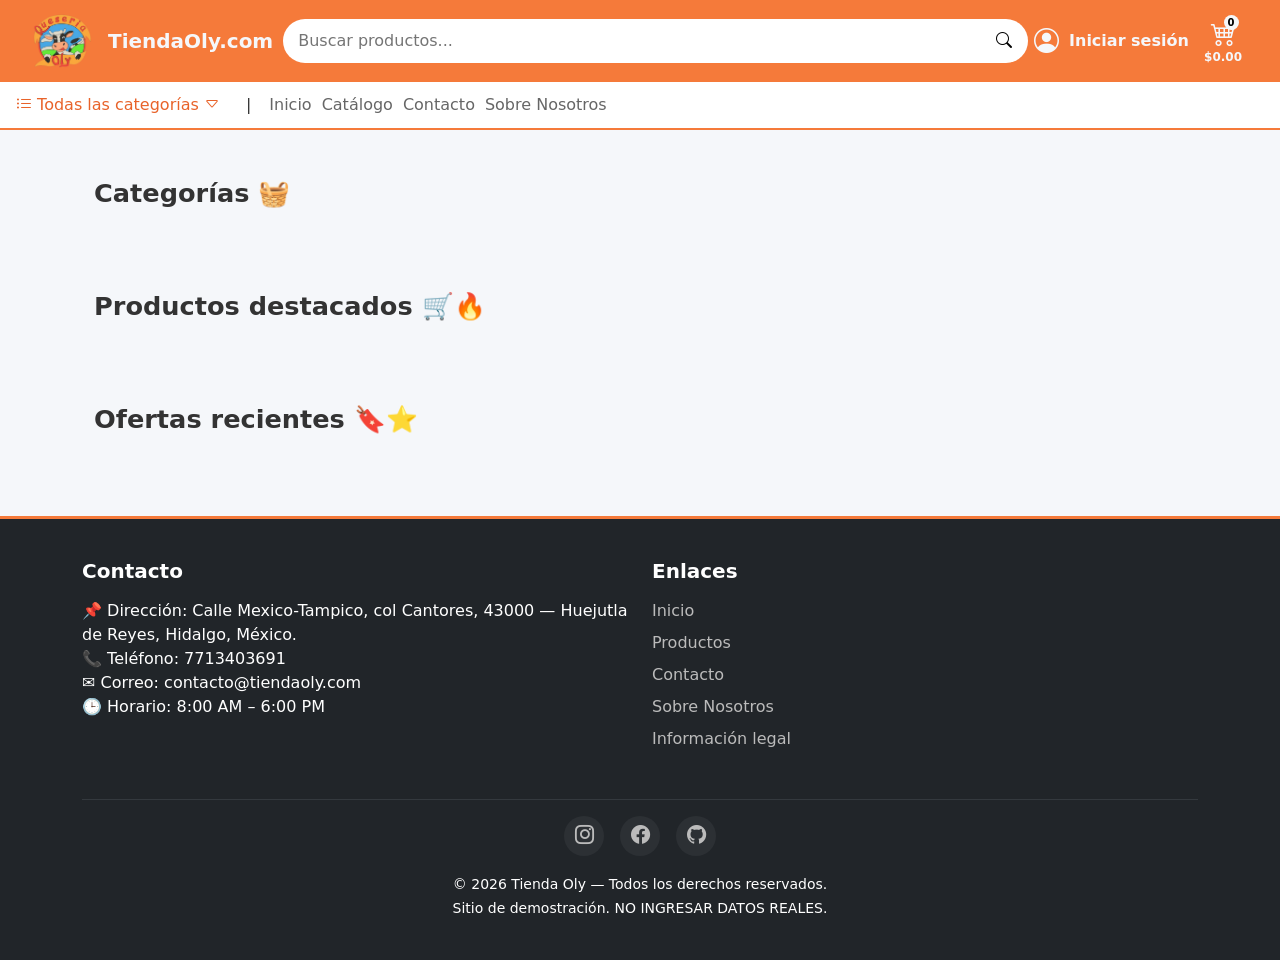
<file: index.html>
<!DOCTYPE html>
<html lang="es">
<head>
<meta charset="utf-8">
<meta name="viewport" content="width=device-width, initial-scale=1">

<title>Tienda Oly</title>

<link href="https://cdn.jsdelivr.net/npm/bootstrap@5.3.3/dist/css/bootstrap.min.css" rel="stylesheet">
<link rel="stylesheet" href="https://cdn.jsdelivr.net/npm/bootstrap-icons@1.11.3/font/bootstrap-icons.min.css">

<link rel="stylesheet" href="./css/styles.css">
<link rel="stylesheet" href="./css/header.css">
<link rel="stylesheet" href="./css/footer-styles.css">
<script src="./js/session-customer.js"></script>

  <link rel="apple-touch-icon" sizes="180x180" href="./assets/favicon/apple-touch-icon.png">
  <link rel="icon" type="image/png" sizes="32x32" href="./assets/favicon/favicon-32x32.png">
  <link rel="icon" type="image/png" sizes="16x16" href="./assets/favicon/favicon-16x16.png">
  <link rel="manifest" href="./assets/favicon/site.webmanifest">

</head>

<body>

<!-- NAVBAR -->
<header class="nav-olly">

<div class="container-fluid">

<div class="d-flex align-items-center justify-content-between">

<!-- LOGO -->
<div class="d-flex align-items-center gap-3">
<img src="./assets/img/logo.png" class="logo" onclick="window.location.href='#'">
<span class="nombre-tienda">TiendaOly.com</span>
</div>

<!-- BUSCADOR -->
<form class="buscador-wrapper d-md-flex">
<input type="text" class="buscador-input" placeholder="Buscar productos..." id="buscador">

<button class="btn-buscar">
<i class="bi bi-search"></i>
</button>
</form>

<!-- CUENTA -->
<div id="login" class="user-box">
  <button class="btn-user" id="user-btn">
    <i class="bi bi-person-circle icon"></i>
    <span class="detail" id="user-detail">Iniciar sesión</span>
    <span class="detail2" id="user-detail2">Login</span>
  </button>

  <div class="user-menu" id="user-menu"></div>
</div>

<!-- CARRITO -->
<div id="carrito">
  <button class="btn-cart" onclick="window.location.href='./pages/cart.html'">

    <div class="cart-icon-wrapper">
      <i class="bi bi-cart4 icon"></i>
      <span class="cart-count">0</span>
    </div>

    <span class="cart-total">$0.00</span>

  </button>
</div>

</div>
</div>
</header>

<!-- SUBNAV -->
<div class="subnav" style="max-width:100% !important; display:flex; flex-wrap:wrap; align-items:center; gap:10px;">

  <div class="dropdown">
    <button class="btn-categorias" id="btnCat">
      <i class="bi bi-list-ul"></i> Todas las categorías 
      <span id="caret"><i class="bi bi-caret-down"></i></span>
    </button>

    <div class="dropdown-menu" id="menuCat">
      <ul id="categories-list">
      </ul>
    </div>
  </div>



  <span style="margin:0 8px;">|</span>

  <a href="index.html">Inicio</a>
  <a href="./pages/products.html">Catálogo</a>	
  <a href="./pages/contact.html">Contacto</a>
  <a href="./pages/about.html">Sobre Nosotros</a>

</div>

<!-- CONTENIDO -->
<main class="container mt-4">

<section class="hero" id="hero">

</section>



<section id="categorias" class="container my-5">

  <h2 class="titulo-seccion mb-4">
    Categorías 🧺
  </h2>

  <div class="categorias-scroll" id="categorias-scroll">
  </div>

</section>

<section id="productos" class="container my-5">

  <h2 class="titulo-seccion mb-4">
    Productos destacados 🛒🔥
  </h2>

  <div class="productos-scroll" id="productos-scroll">
  </div>

</section>

<section id="ofertas" class="container my-5">

  <h2 class="titulo-seccion mb-4">
    Ofertas recientes 🔖⭐
  </h2>

  <div class="productos-scroll" id="ofertas-scroll">
  </div>

</section>

</main>

<footer class="footer-olly text-white mt-5">
  <div class="container">

    <div class="row text-start">

      <div class="col-md-6 mb-4">
        <h5 class="fw-bold mb-3">
          Contacto
        </h5>
        <p class="m-0">
            📌 Dirección: Calle Mexico-Tampico, col Cantores, 43000 — Huejutla de Reyes, Hidalgo, México.<br>
            📞 Teléfono: 7713403691<br>
            ✉ Correo: contacto@tiendaoly.com<br>
            🕒 Horario: 8:00 AM – 6:00 PM
        </p>
      </div>

      <div class="col-md-6 mb-4">
        <h5 class="fw-bold mb-3">
          Enlaces
        </h5>

        <ul id="footer-links">
          <li><a href="#">Inicio</a></li>
          <li><a href="./pages/products.html">Productos</a></li>
          <li><a href="./pages/contact.html">Contacto</a></li>
          <li><a href="./pages/about.html">Sobre Nosotros</a></li>
          <li><a href="./pages/legal.html">Información legal</a></li>
        </ul>
      </div>

    </div>

    <hr class="border-secondary">

    <div class="text-center mt-3">

      <div class="d-flex justify-content-center gap-3 mb-3">

        <a href="https://www.instagram.com/" class="icono-redes">
        <i class="bi bi-instagram"></i>
        </a>

        <a href="https://www.facebook.com/" class="icono-redes">
          <i class="bi bi-facebook"></i>
        </a>

        <a href="https://github.com/Rendel05" class="icono-redes">
          <i class="bi bi-github"></i>
        </a>

      </div>

      <small id="footer-copy">
        © 2026 Tienda Oly — Todos los derechos reservados.<br>
        Sitio de demostración. NO INGRESAR DATOS REALES.
      </small>
    </div>

  </div>
</footer>


<script>
  document.addEventListener("DOMContentLoaded", () => {
  renderUserBox();
  
});
</script>
<script src="helpers/ui.js"></script>
<script>
const formBuscador = document.querySelector(".buscador-wrapper")

if(formBuscador){

  formBuscador.addEventListener("submit", e => {

    e.preventDefault()

    const input = document.getElementById("buscador")
    const search = input.value.trim()

    if(search){
      window.location.href = `./pages/products.html?search=${encodeURIComponent(search)}`
    }

  })
}
</script>
<script src="https://cdn.jsdelivr.net/npm/bootstrap@5.3.3/dist/js/bootstrap.bundle.min.js"></script>
<script src="helpers/ui.js"></script>
<script src="js/cart.js"></script>
<script src="js/main.js"></script>

</body>
</html>
</file>
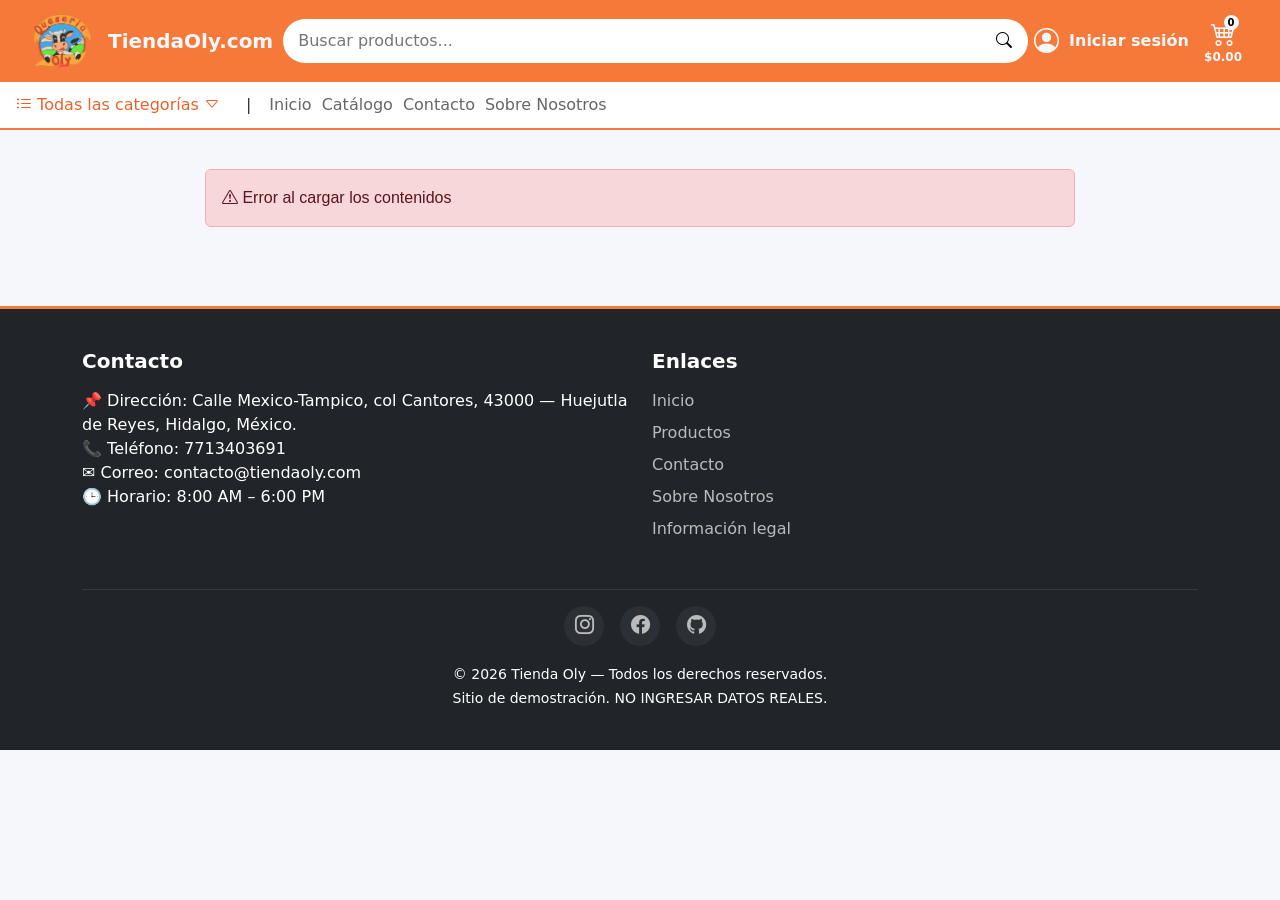
<file: pages/about.html>
<!DOCTYPE html>
<html lang="es">
<head>
<meta charset="utf-8">
<meta name="viewport" content="width=device-width, initial-scale=1">

<title>Tienda Oly</title>

<link href="https://cdn.jsdelivr.net/npm/bootstrap@5.3.3/dist/css/bootstrap.min.css" rel="stylesheet">
<link rel="stylesheet" href="https://cdn.jsdelivr.net/npm/bootstrap-icons@1.11.3/font/bootstrap-icons.min.css">

<link rel="stylesheet" href="../css/styles.css">
<link rel="stylesheet" href="../css/header.css">
<link rel="stylesheet" href="../css/footer-styles.css">
<link rel="stylesheet" href="../css/dynamic-pages.css">
<script src="../js/session-customer.js"></script>
 
<link rel="apple-touch-icon" sizes="180x180" href="../assets/favicon/apple-touch-icon.png">
<link rel="icon" type="image/png" sizes="32x32" href="../assets/favicon/favicon-32x32.png">
<link rel="icon" type="image/png" sizes="16x16" href="../assets/favicon/favicon-16x16.png">
<link rel="manifest" href="../assets/favicon/site.webmanifest">

</head>

<body>

<!-- NAVBAR -->
<header class="nav-olly">

<div class="container-fluid">

<div class="d-flex align-items-center justify-content-between">

<!-- LOGO -->
<div class="d-flex align-items-center gap-3">
<img src="../assets/img/logo.png" class="logo" onclick="window.location.href='../index.html'">
<span class="nombre-tienda">TiendaOly.com</span>
</div>

<!-- BUSCADOR -->
<form class="buscador-wrapper d-md-flex">
<input type="text" class="buscador-input" placeholder="Buscar productos..." id="buscador">

<button class="btn-buscar">
<i class="bi bi-search"></i>
</button>
</form>

<!-- CUENTA -->
<div id="login" class="user-box">
  <button class="btn-user" id="user-btn">
    <i class="bi bi-person-circle icon"></i>
    <span class="detail" id="user-detail">Iniciar sesión</span>
    <span class="detail2" id="user-detail2">Login</span>
  </button>

  <div class="user-menu" id="user-menu"></div>
</div>

<!-- CARRITO -->
<div id="carrito">
  <button class="btn-cart">

    <div class="cart-icon-wrapper">
      <i class="bi bi-cart4 icon"></i>
      <span class="cart-count">0</span>
    </div>

    <span class="cart-total">$0.00</span>

  </button>
</div>

</div>
</div>
</header>

<!-- SUBNAV -->
<div class="subnav" style="max-width:100% !important; display:flex; flex-wrap:wrap; align-items:center; gap:10px;">

  <div class="dropdown">
    <button class="btn-categorias" id="btnCat">
      <i class="bi bi-list-ul"></i> Todas las categorías 
      <span id="caret"><i class="bi bi-caret-down"></i></span>
    </button>

    <div class="dropdown-menu" id="menuCat">
      <ul id="categories-list">
      </ul>
    </div>
  </div>



  <span style="margin:0 8px;">|</span>

  <a href="../index.html">Inicio</a>
  <a href="./products.html">Catálogo</a>	
  <a href="./contact.html">Contacto</a>
  <a href="#">Sobre Nosotros</a>

</div>


<main class="container-dynamic-content" id="about-page">


</main>





<footer class="footer-olly text-white mt-5">
  <div class="container">

    <div class="row text-start">

      <div class="col-md-6 mb-4">
        <h5 class="fw-bold mb-3">
          Contacto
        </h5>
        <p class="m-0">
            📌 Dirección: Calle Mexico-Tampico, col Cantores, 43000 — Huejutla de Reyes, Hidalgo, México.<br>
            📞 Teléfono: 7713403691<br>
            ✉ Correo: contacto@tiendaoly.com<br>
            🕒 Horario: 8:00 AM – 6:00 PM
        </p>
      </div>

      <div class="col-md-6 mb-4">
        <h5 class="fw-bold mb-3">
          Enlaces
        </h5>

        <ul id="footer-links">
          <li><a href="../index.html">Inicio</a></li>
          <li><a href="./products.html">Productos</a></li>
          <li><a href="./contact.html">Contacto</a></li>
          <li><a href="#">Sobre Nosotros</a></li>
          <li><a href="./legal.html">Información legal</a></li>
        </ul>
      </div>

    </div>

    <hr class="border-secondary">

    <div class="text-center mt-3">

      <div class="d-flex justify-content-center gap-3 mb-3">

        <a href="https://www.instagram.com/" class="icono-redes">
        <i class="bi bi-instagram"></i>
        </a>

        <a href="https://www.facebook.com/" class="icono-redes">
          <i class="bi bi-facebook"></i>
        </a>

        <a href="https://github.com/Rendel05" class="icono-redes">
          <i class="bi bi-github"></i>
        </a>

      </div>

      <small id="footer-copy">
        © 2026 Tienda Oly — Todos los derechos reservados.<br>
        Sitio de demostración. NO INGRESAR DATOS REALES.
      </small>
    </div>

  </div>
</footer>

<script>
  document.addEventListener("DOMContentLoaded", () => {
  renderUserBox();
});
</script>
<script src ="../js/about.js"></script>
<script src="../js/cart.js"></script>
<script src="https://cdn.jsdelivr.net/npm/bootstrap@5.3.3/dist/js/bootstrap.bundle.min.js"></script>
<script src ="../js/subnavbar-categories.js"></script>
<script src ="../js/navbar-search.js"></script>
</body>
</html>
</file>
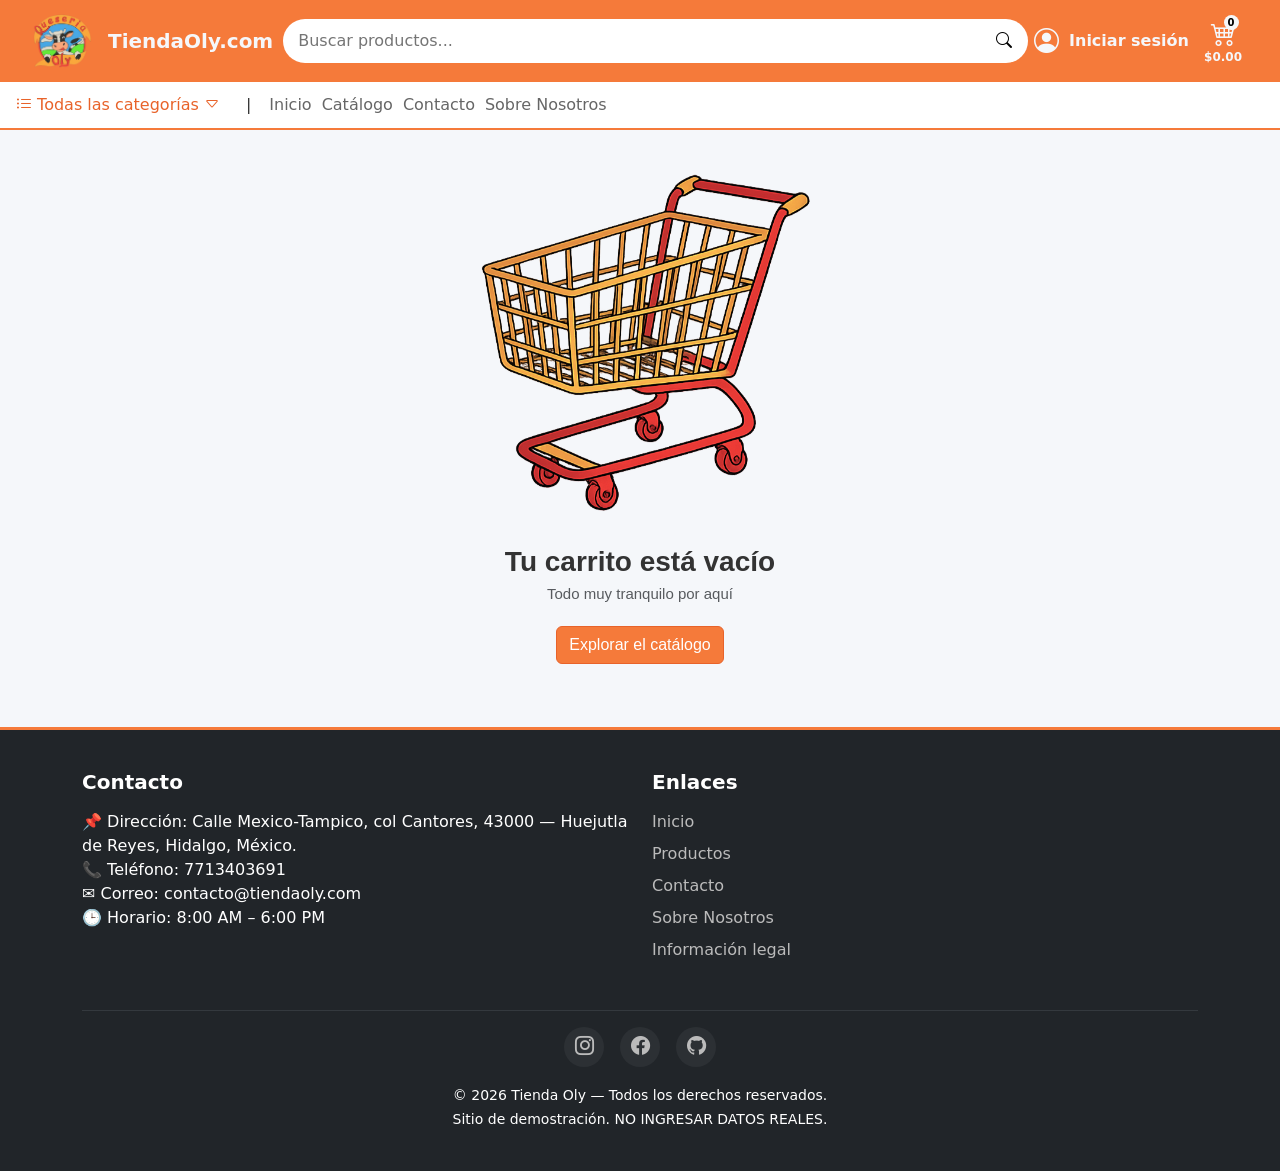
<file: pages/cart.html>
<!DOCTYPE html>
<html lang="es">
<head>
<meta charset="utf-8">
<meta name="viewport" content="width=device-width, initial-scale=1">

<title>Tienda Oly</title>

<link href="https://cdn.jsdelivr.net/npm/bootstrap@5.3.3/dist/css/bootstrap.min.css" rel="stylesheet">
<link rel="stylesheet" href="https://cdn.jsdelivr.net/npm/bootstrap-icons@1.11.3/font/bootstrap-icons.min.css">

<link rel="stylesheet" href="../css/styles.css">
<link rel="stylesheet" href="../css/header.css">
<link rel="stylesheet" href="../css/cart.css">
<link rel="stylesheet" href="../css/footer-styles.css">
<link rel="stylesheet" href="../css/dynamic-pages.css">
<script src="../js/session-customer.js"></script>
 
<link rel="apple-touch-icon" sizes="180x180" href="../assets/favicon/apple-touch-icon.png">
<link rel="icon" type="image/png" sizes="32x32" href="../assets/favicon/favicon-32x32.png">
<link rel="icon" type="image/png" sizes="16x16" href="../assets/favicon/favicon-16x16.png">
<link rel="manifest" href="../assets/favicon/site.webmanifest">

</head>
<style>
  .disabled-btn {
  opacity: 0.5;
  cursor: not-allowed;
}
  button.btn-plus.disabled-btn:hover{
  background-color: transparent !important;
  color:#6b6b6b !important;
}
</style>
<body>

<!-- NAVBAR -->
<header class="nav-olly">

<div class="container-fluid">

<div class="d-flex align-items-center justify-content-between">

<!-- LOGO -->
<div class="d-flex align-items-center gap-3">
<img src="../assets/img/logo.png" class="logo" onclick="window.location.href='../index.html'">
<span class="nombre-tienda">TiendaOly.com</span>
</div>

<!-- BUSCADOR -->
<form class="buscador-wrapper d-md-flex">
<input type="text" class="buscador-input" placeholder="Buscar productos..." id="buscador">

<button class="btn-buscar">
<i class="bi bi-search"></i>
</button>
</form>

<!-- CUENTA -->
<div id="login" class="user-box">
  <button class="btn-user" id="user-btn">
    <i class="bi bi-person-circle icon"></i>
    <span class="detail" id="user-detail">Iniciar sesión</span>
    <span class="detail2" id="user-detail2">Login</span>
  </button>

  <div class="user-menu" id="user-menu"></div>
</div>

<!-- CARRITO -->
<div id="carrito">
  <button class="btn-cart" onclick="window.location.href='#'">

    <div class="cart-icon-wrapper">
      <i class="bi bi-cart4 icon"></i>
      <span class="cart-count">0</span>
    </div>

    <span class="cart-total">$0.00</span>

  </button>
</div>

</div>
</div>
</header>

<!-- SUBNAV -->
<div class="subnav" style="max-width:100% !important; display:flex; flex-wrap:wrap; align-items:center; gap:10px;">

  <div class="dropdown">
    <button class="btn-categorias" id="btnCat">
      <i class="bi bi-list-ul"></i> Todas las categorías 
      <span id="caret"><i class="bi bi-caret-down"></i></span>
    </button>

    <div class="dropdown-menu" id="menuCat">
      <ul id="categories-list">
      </ul>
    </div>
  </div>



  <span style="margin:0 8px;">|</span>

  <a href="../index.html">Inicio</a>
  <a href="./products.html">Catálogo</a>	
  <a href="./contact.html">Contacto</a>
  <a href="./about.html">Sobre Nosotros</a>

</div>


<main class="container-dynamic-content" id="cart-page">


</main>


<footer class="footer-olly text-white mt-5">
  <div class="container">

    <div class="row text-start">

      <div class="col-md-6 mb-4">
        <h5 class="fw-bold mb-3">
          Contacto
        </h5>
        <p class="m-0">
            📌 Dirección: Calle Mexico-Tampico, col Cantores, 43000 — Huejutla de Reyes, Hidalgo, México.<br>
            📞 Teléfono: 7713403691<br>
            ✉ Correo: contacto@tiendaoly.com<br>
            🕒 Horario: 8:00 AM – 6:00 PM
        </p>
      </div>

      <div class="col-md-6 mb-4">
        <h5 class="fw-bold mb-3">
          Enlaces
        </h5>

        <ul id="footer-links">
          <li><a href="../index.html">Inicio</a></li>
          <li><a href="./products.html">Productos</a></li>
          <li><a href="./contact.html">Contacto</a></li>
          <li><a href="./about.html">Sobre Nosotros</a></li>
          <li><a href="./legal.html">Información legal</a></li>
        </ul>
      </div>

    </div>

    <hr class="border-secondary">

    <div class="text-center mt-3">

      <div class="d-flex justify-content-center gap-3 mb-3">

        <a href="https://www.instagram.com/" class="icono-redes">
        <i class="bi bi-instagram"></i>
        </a>

        <a href="https://www.facebook.com/" class="icono-redes">
          <i class="bi bi-facebook"></i>
        </a>

        <a href="https://github.com/Rendel05" class="icono-redes">
          <i class="bi bi-github"></i>
        </a>

      </div>

      <small id="footer-copy">
        © 2026 Tienda Oly — Todos los derechos reservados.<br>
        Sitio de demostración. NO INGRESAR DATOS REALES.
      </small>
    </div>

  </div>
</footer>






<script>
  document.addEventListener("DOMContentLoaded", () => {
  renderUserBox();
});
</script>
<script src="../js/cart.js"></script>
<script src="../js/cart-page.js"></script>
<script src="https://cdn.jsdelivr.net/npm/bootstrap@5.3.3/dist/js/bootstrap.bundle.min.js"></script>
<script src ="../js/subnavbar-categories.js"></script>
<script src ="../js/navbar-search.js"></script>

</body>
</html>
</file>
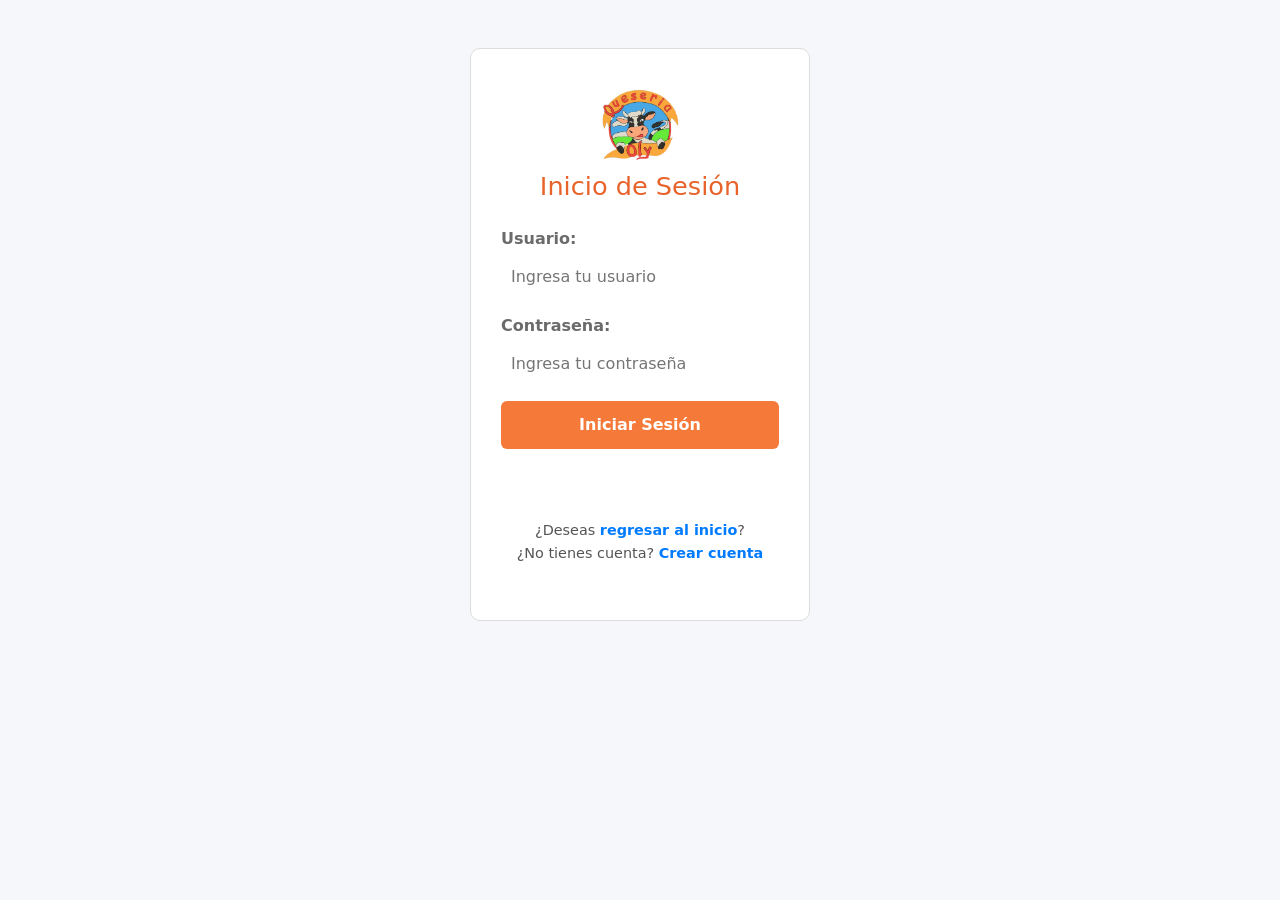
<file: pages/cashier.html>
<!DOCTYPE html>
<html lang="es">
<head>
<meta charset="UTF-8">
<meta name="viewport" content="width=device-width, initial-scale=1">

<title>Panel Cajero</title>

<link href="https://cdn.jsdelivr.net/npm/bootstrap@5.3.3/dist/css/bootstrap.min.css" rel="stylesheet">
<link rel="stylesheet" href="https://cdn.jsdelivr.net/npm/bootstrap-icons@1.11.3/font/bootstrap-icons.min.css">
<link rel="stylesheet" href="../css/admin.css"> <!-- reutilizamos -->

<script type="module">
  import { requireAuth, logout, getNickname, getUserId } from "../js/auth.js";

  requireAuth("Cajero");

  const name = getNickname();
  if (name) {
    document.getElementById("user").textContent = name;
  }

  document.getElementById("logout").addEventListener("click", logout);

  window.USER_ID = getUserId();
</script>

</head>

<body>

<header class="navbar navbar-dark bg-dark px-3 flex-wrap">

  <div class="d-flex align-items-center flex-grow-1">
    <button class="btn btn-outline-light d-md-none me-2" onclick="toggleSidebar()">
      <i class="bi bi-list"></i>
    </button>

    <span class="navbar-brand d-flex align-items-center">
      <img src="../assets/img/logo.png" style="width: 4rem; margin-right: 1rem;">
      Panel de Cajero
    </span>
  </div>

  <button id="logout" class="btn btn-danger btn-sm">
    <i class="bi bi-x-octagon"></i> Cerrar sesión
  </button>

</header>

<div class="container-fluid">
  <div class="row">

    <!-- SIDEBAR -->
    <aside class="col-md-2 sidebar" id="sidebar">
      <nav class="nav flex-column">
        <p style="color:white;">Sesión iniciadad como <strong id="user"></strong></p>

        <a class="nav-link" data-route="ventas">
          <i class="bi bi-cart"></i> Ventas
        </a>

        <a class="nav-link" data-route="retiros">
          <i class="bi bi-cash-stack"></i> Retiros
        </a>

      </nav>
    </aside>

    <!-- CONTENIDO -->
    <main class="col-md-10 p-4" id="cashier-content"></main>

  </div>
</div>

<div id="overlay" onclick="toggleSidebar()"></div>


<footer class="mt-auto bg-dark text-secondary text-center p-3 lh-base small">
    <p class="mb-1">
      Panel de Cajeros · v2.0 · Servidor:
      <span id="fechaHora"></span>
    </p>

    <p class="mb-1">
      Desarrollado por
      <a href="https://github.com/Rendel05"
         class="fw-bold text-primary text-decoration-none"
         target="_blank" rel="noopener">
        Pedro M
      </a>
      · 2026
    </p>

    <p class="mb-0">
      © 2026 Rendel 05 — Todos los derechos reservados.
    </p>
  </footer>

<script>
  setInterval(()=>{
  document.getElementById('fechaHora').textContent =
    new Date().toLocaleString('es-MX');
},1000);

</script>

<script src="https://cdn.jsdelivr.net/npm/bootstrap@5.3.2/dist/js/bootstrap.bundle.min.js"></script>
<script src="../js/toast.js"></script>
<script src="../js/cashier.js"></script>

<script>
function toggleSidebar(forceClose = false) {
  const sidebar = document.getElementById("sidebar");
  const overlay = document.getElementById("overlay");

  if (forceClose) {
    sidebar.classList.remove("active");
    overlay.classList.remove("active");
    return;
  }

  sidebar.classList.toggle("active");
  overlay.classList.toggle("active");
}

document.querySelectorAll("#sidebar .nav-link").forEach(link => {
  link.addEventListener("click", () => {
    if (window.innerWidth < 768) {
      toggleSidebar(true);
    }
  });
});
</script>

<script>
document.addEventListener('DOMContentLoaded', () => {

  const navLinks = document.querySelectorAll('.nav-link[data-route]');

  navLinks.forEach(link => {
    link.addEventListener('click', (e) => {

      navLinks.forEach(l => l.classList.remove('active', 'text-white'));
      e.currentTarget.classList.add('active', 'text-white');

      const route = e.currentTarget.getAttribute('data-route');

      if (route === 'ventas') {
        cargarVistaVentas();
      } else if (route === 'retiros') {
        cargarVistaRetiros();
      }
    });
  });

  document.querySelector('[data-route="ventas"]').click();
});
</script>

</body>
</html>
</file>
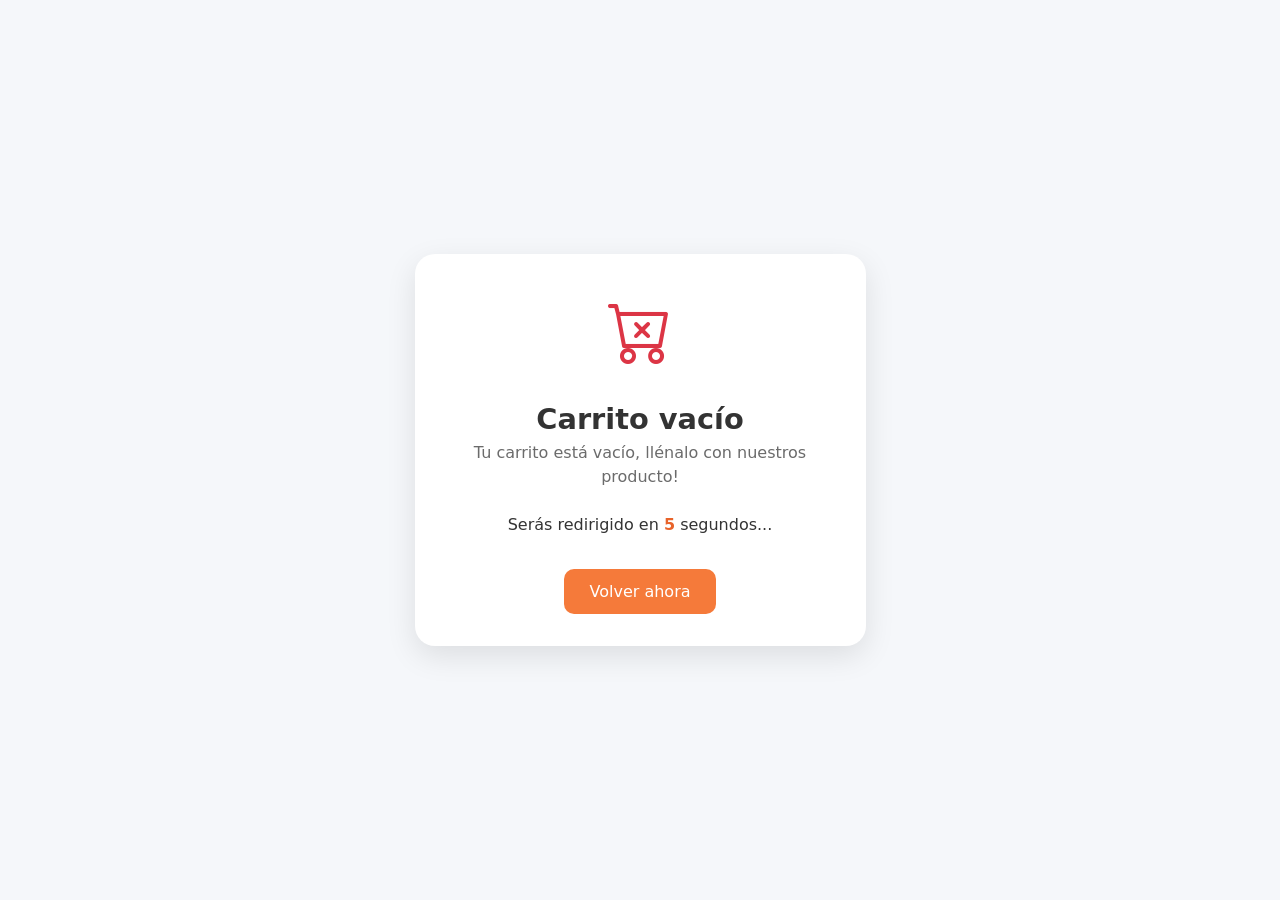
<file: pages/checkout.html>
<!DOCTYPE html>
<html lang="es">
<head>
  <meta charset="UTF-8">
  <meta name="viewport" content="width=device-width, initial-scale=1.0">
  <title>Checkout</title>
  <link href="https://cdn.jsdelivr.net/npm/bootstrap@5.3.3/dist/css/bootstrap.min.css" rel="stylesheet">
  <link rel="stylesheet" href="https://cdn.jsdelivr.net/npm/bootstrap-icons@1.11.3/font/bootstrap-icons.min.css">
  <style>
    :root{
      --orange:#f57a3a;
      --orange-low:#ff983c;
      --orange-dark:#e8632a;
      --muted:#6b6b6b;
      --bg:#f5f7fa;
      --text:#333;

      font-family:'Segoe UI',sans-serif;
    }

    body{
      background-color: var(--bg);
      color: var(--text);
      display: flex;
      align-items: center;
      justify-content: center;
      min-height: 100vh;
    }

    .card-success{
      border-radius: 20px;
      padding: 2rem;
      box-shadow: 0 10px 30px rgba(0,0,0,0.1);
      background: #fff;
      text-align: center;
    }

    .icon{
      font-size: 4rem;
      color: #dc3545;
    }

    .title{
      font-size: 1.8rem;
      font-weight: 600;
      margin-top: 1rem;
    }

    .subtitle{
      color: var(--muted);
      margin-bottom: 1.5rem;
    }

    .countdown{
      font-weight: bold;
      color: var(--orange-dark);
    }

    .btn-custom{
      background-color: var(--orange);
      color: white;
      border-radius: 10px;
      padding: 0.6rem 1.5rem;
      transition: 0.3s;
    }

    .btn-custom:hover{
      background-color: var(--orange-dark);
      color: white;
    }
  </style>
</head>
<body>
    <div class="container" id="content" style="display:none;">
        <!--Contenido-->
        <div class="row justify-content-center">
            <div class="col-md-6 col-lg-5">
                <div class="card-success">
                    <div id="dynamic-content">
                    <!--Contenido dinámico-->

                    <!------------------------->
                    </div>
                    <p>Serás redirigido en <span class="countdown" id="countdown">5</span> segundos...</p>
                    <a href="./cart.html" class="btn btn-custom mt-3">Volver ahora</a>
                </div>
            </div>
        </div>
  </div>

<script src="../js/checkout.js"></script>
<script>
    window.addEventListener("load", iniciarPago);
</script>
</body>
</html>
</file>
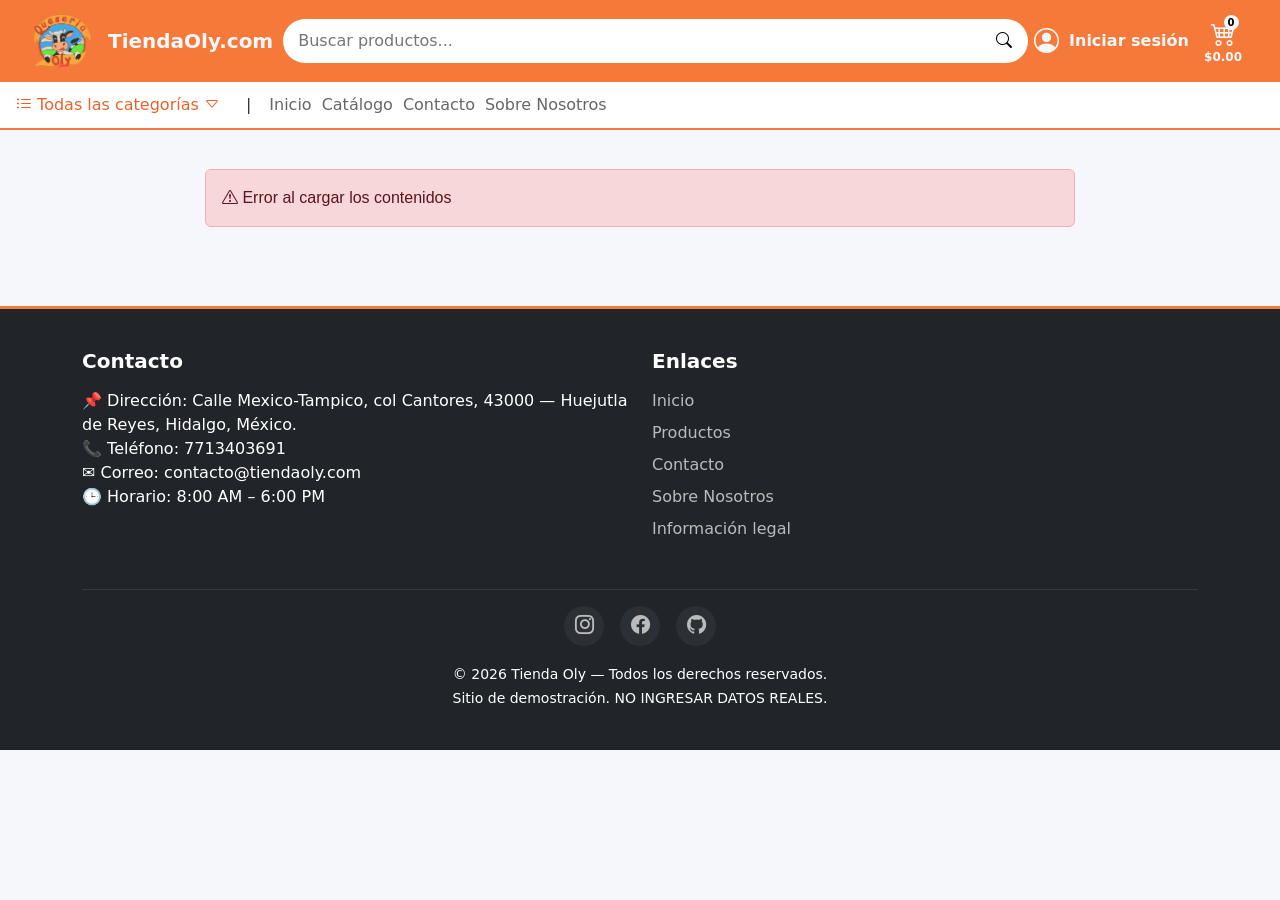
<file: pages/contact.html>
<!DOCTYPE html>
<html lang="es">
<head>
<meta charset="utf-8">
<meta name="viewport" content="width=device-width, initial-scale=1">

<title>Tienda Oly</title>

<link href="https://cdn.jsdelivr.net/npm/bootstrap@5.3.3/dist/css/bootstrap.min.css" rel="stylesheet">
<link rel="stylesheet" href="https://cdn.jsdelivr.net/npm/bootstrap-icons@1.11.3/font/bootstrap-icons.min.css">

<link rel="stylesheet" href="../css/styles.css">
<link rel="stylesheet" href="../css/header.css">
<link rel="stylesheet" href="../css/footer-styles.css">
<link rel="stylesheet" href="../css/dynamic-pages.css">
<script src="../js/session-customer.js"></script>
 
<link rel="apple-touch-icon" sizes="180x180" href="../assets/favicon/apple-touch-icon.png">
<link rel="icon" type="image/png" sizes="32x32" href="../assets/favicon/favicon-32x32.png">
<link rel="icon" type="image/png" sizes="16x16" href="../assets/favicon/favicon-16x16.png">
<link rel="manifest" href="../assets/favicon/site.webmanifest">

</head>

<body>

<!-- NAVBAR -->
<header class="nav-olly">

<div class="container-fluid">

<div class="d-flex align-items-center justify-content-between">

<!-- LOGO -->
<div class="d-flex align-items-center gap-3">
<img src="../assets/img/logo.png" class="logo" onclick="window.location.href='../index.html'">
<span class="nombre-tienda">TiendaOly.com</span>
</div>

<!-- BUSCADOR -->
<form class="buscador-wrapper d-md-flex">
<input type="text" class="buscador-input" placeholder="Buscar productos..." id="buscador">

<button class="btn-buscar">
<i class="bi bi-search"></i>
</button>
</form>

<!-- CUENTA -->
<div id="login" class="user-box">
  <button class="btn-user" id="user-btn">
    <i class="bi bi-person-circle icon"></i>
    <span class="detail" id="user-detail">Iniciar sesión</span>
    <span class="detail2" id="user-detail2">Login</span>
  </button>

  <div class="user-menu" id="user-menu"></div>
</div>

<!-- CARRITO -->
<div id="carrito">
  <button class="btn-cart" onclick="window.location.href='./cart.html'">

    <div class="cart-icon-wrapper">
      <i class="bi bi-cart4 icon"></i>
      <span class="cart-count">0</span>
    </div>

    <span class="cart-total">$0.00</span>

  </button>
</div>

</div>
</div>
</header>

<!-- SUBNAV -->
<div class="subnav" style="max-width:100% !important; display:flex; flex-wrap:wrap; align-items:center; gap:10px;">

  <div class="dropdown">
    <button class="btn-categorias" id="btnCat">
      <i class="bi bi-list-ul"></i> Todas las categorías 
      <span id="caret"><i class="bi bi-caret-down"></i></span>
    </button>

    <div class="dropdown-menu" id="menuCat">
      <ul id="categories-list">
      </ul>
    </div>
  </div>



  <span style="margin:0 8px;">|</span>

  <a href="../index.html">Inicio</a>
  <a href="./products.html">Catálogo</a>	
  <a href="#">Contacto</a>
  <a href="./about.html">Sobre Nosotros</a>

</div>


<main class="container-dynamic-content" id="contact-page">


</main>


<footer class="footer-olly text-white mt-5">
  <div class="container">

    <div class="row text-start">

      <div class="col-md-6 mb-4">
        <h5 class="fw-bold mb-3">
          Contacto
        </h5>
        <p class="m-0">
            📌 Dirección: Calle Mexico-Tampico, col Cantores, 43000 — Huejutla de Reyes, Hidalgo, México.<br>
            📞 Teléfono: 7713403691<br>
            ✉ Correo: contacto@tiendaoly.com<br>
            🕒 Horario: 8:00 AM – 6:00 PM
        </p>
      </div>

      <div class="col-md-6 mb-4">
        <h5 class="fw-bold mb-3">
          Enlaces
        </h5>

        <ul id="footer-links">
          <li><a href="../index.html">Inicio</a></li>
          <li><a href="./products.html">Productos</a></li>
          <li><a href="#">Contacto</a></li>
          <li><a href="./about.html">Sobre Nosotros</a></li>
          <li><a href="./legal.html">Información legal</a></li>
        </ul>
      </div>

    </div>

    <hr class="border-secondary">

    <div class="text-center mt-3">

      <div class="d-flex justify-content-center gap-3 mb-3">

        <a href="https://www.instagram.com/" class="icono-redes">
        <i class="bi bi-instagram"></i>
        </a>

        <a href="https://www.facebook.com/" class="icono-redes">
          <i class="bi bi-facebook"></i>
        </a>

        <a href="https://github.com/Rendel05" class="icono-redes">
          <i class="bi bi-github"></i>
        </a>

      </div>

      <small id="footer-copy">
        © 2026 Tienda Oly — Todos los derechos reservados.<br>
        Sitio de demostración. NO INGRESAR DATOS REALES.
      </small>
    </div>

  </div>
</footer>


<script>
  document.addEventListener("DOMContentLoaded", () => {
  renderUserBox();
});
</script>
<script src ="../js/contact.js"></script>
<script src="../js/cart.js"></script>
<script src="https://cdn.jsdelivr.net/npm/bootstrap@5.3.3/dist/js/bootstrap.bundle.min.js"></script>
<script src ="../js/subnavbar-categories.js"></script>
<script src ="../js/navbar-search.js"></script>
</body>
</html>
</file>
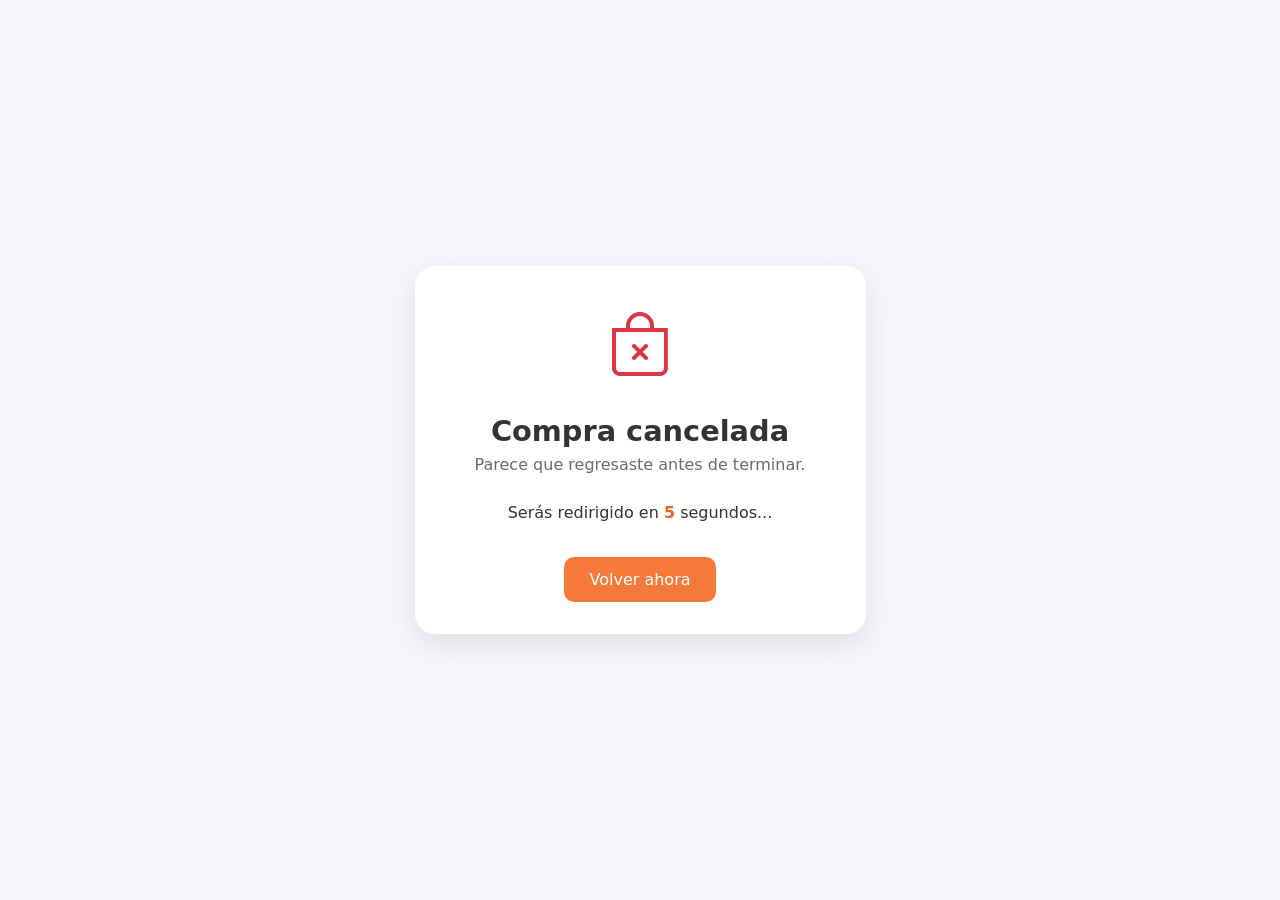
<file: pages/failure.html>
<!DOCTYPE html>
<html lang="es">
<head>
  <meta charset="UTF-8">
  <meta name="viewport" content="width=device-width, initial-scale=1.0">
  <title>Error</title>
  <link href="https://cdn.jsdelivr.net/npm/bootstrap@5.3.3/dist/css/bootstrap.min.css" rel="stylesheet">
  <link rel="stylesheet" href="https://cdn.jsdelivr.net/npm/bootstrap-icons@1.11.3/font/bootstrap-icons.min.css">
  <style>
    :root{
      --orange:#f57a3a;
      --orange-low:#ff983c;
      --orange-dark:#e8632a;
      --muted:#6b6b6b;
      --bg:#f5f7fa;
      --text:#333;

      font-family:'Segoe UI',sans-serif;
    }

    body{
      background-color: var(--bg);
      color: var(--text);
      display: flex;
      align-items: center;
      justify-content: center;
      min-height: 100vh;
    }

    .card-success{
      border-radius: 20px;
      padding: 2rem;
      box-shadow: 0 10px 30px rgba(0,0,0,0.1);
      background: #fff;
      text-align: center;
    }

    .icon{
      font-size: 4rem;
      color: #dc3545;
    }

    .title{
      font-size: 1.8rem;
      font-weight: 600;
      margin-top: 1rem;
    }

    .subtitle{
      color: var(--muted);
      margin-bottom: 1.5rem;
    }

    .countdown{
      font-weight: bold;
      color: var(--orange-dark);
    }

    .btn-custom{
      background-color: var(--orange);
      color: white;
      border-radius: 10px;
      padding: 0.6rem 1.5rem;
      transition: 0.3s;
    }

    .btn-custom:hover{
      background-color: var(--orange-dark);
      color: white;
    }
  </style>
</head>
<body>
    <div class="container" id="content" style="display:none;">
        <!--Contenido-->
        <div class="row justify-content-center">
            <div class="col-md-6 col-lg-5">
                <div class="card-success">
                    <div id="dynamic-content">
                    <!--Contenido dinámico-->

                    <!------------------------->
                    </div>
                    <p>Serás redirigido en <span class="countdown" id="countdown">5</span> segundos...</p>
                    <a href="./cart.html" class="btn btn-custom mt-3">Volver ahora</a>
                </div>
            </div>
        </div>
  </div>

<script src="../js/failure.js"></script>
</body>
</html>
</file>
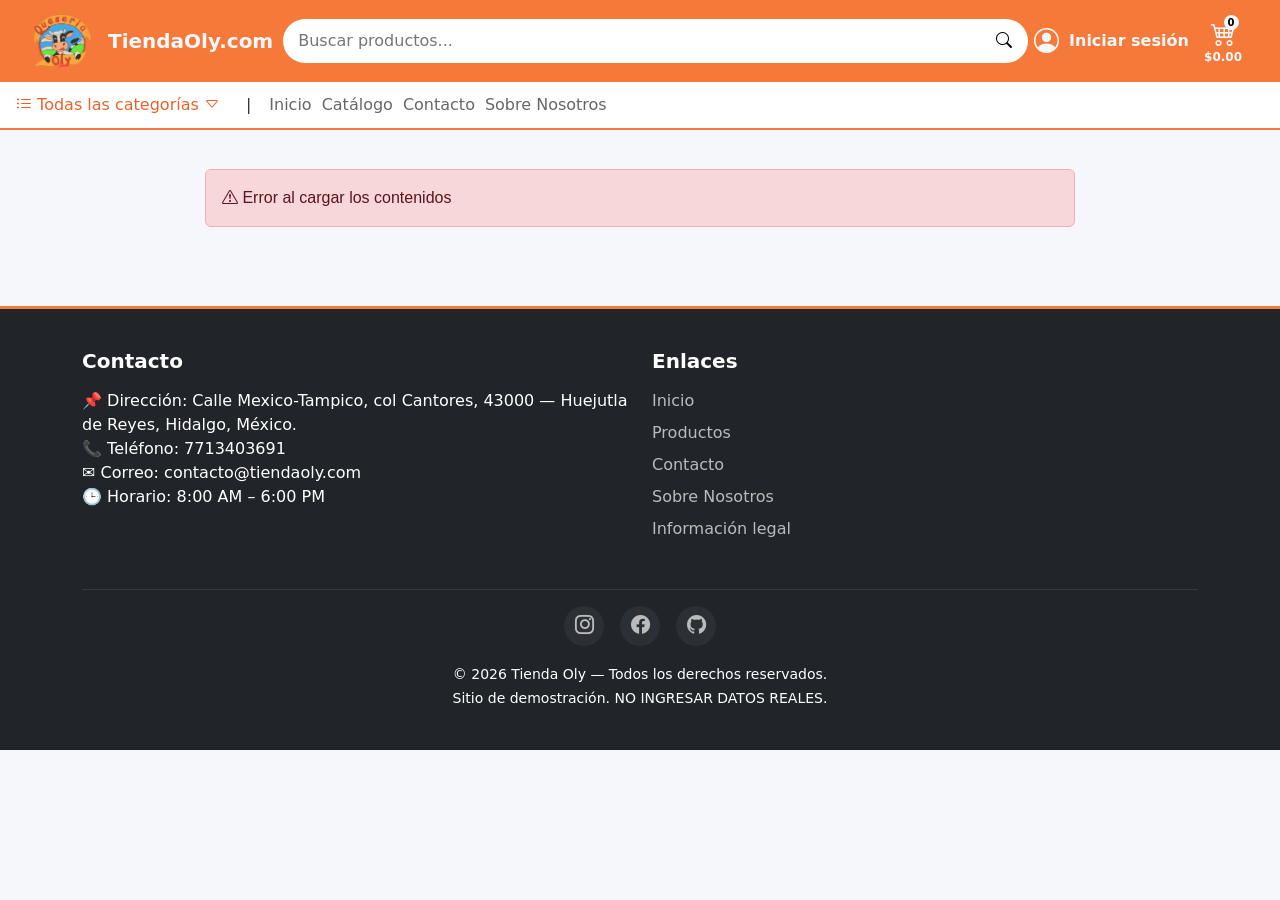
<file: pages/legal.html>
<!DOCTYPE html>
<html lang="es">
<head>
<meta charset="utf-8">
<meta name="viewport" content="width=device-width, initial-scale=1">

<title>Tienda Oly</title>

<link href="https://cdn.jsdelivr.net/npm/bootstrap@5.3.3/dist/css/bootstrap.min.css" rel="stylesheet">
<link rel="stylesheet" href="https://cdn.jsdelivr.net/npm/bootstrap-icons@1.11.3/font/bootstrap-icons.min.css">

<link rel="stylesheet" href="../css/styles.css">
<link rel="stylesheet" href="../css/header.css">
<link rel="stylesheet" href="../css/footer-styles.css">
<link rel="stylesheet" href="../css/dynamic-pages.css">
<script src="../js/session-customer.js"></script>
 
<link rel="apple-touch-icon" sizes="180x180" href="../assets/favicon/apple-touch-icon.png">
<link rel="icon" type="image/png" sizes="32x32" href="../assets/favicon/favicon-32x32.png">
<link rel="icon" type="image/png" sizes="16x16" href="../assets/favicon/favicon-16x16.png">
<link rel="manifest" href="../assets/favicon/site.webmanifest">

</head>

<body>

<!-- NAVBAR -->
<header class="nav-olly">

<div class="container-fluid">

<div class="d-flex align-items-center justify-content-between">

<!-- LOGO -->
<div class="d-flex align-items-center gap-3">
<img src="../assets/img/logo.png" class="logo" onclick="window.location.href='../index.html'">
<span class="nombre-tienda">TiendaOly.com</span>
</div>

<!-- BUSCADOR -->
<form class="buscador-wrapper d-md-flex">
<input type="text" class="buscador-input" placeholder="Buscar productos..." id="buscador">

<button class="btn-buscar">
<i class="bi bi-search"></i>
</button>
</form>

<!-- CUENTA -->
<div id="login" class="user-box">
  <button class="btn-user" id="user-btn">
    <i class="bi bi-person-circle icon"></i>
    <span class="detail" id="user-detail">Iniciar sesión</span>
    <span class="detail2" id="user-detail2">Login</span>
  </button>

  <div class="user-menu" id="user-menu"></div>
</div>

<!-- CARRITO -->
<div id="carrito">
  <button class="btn-cart" onclick="window.location.href='./cart.html'">

    <div class="cart-icon-wrapper">
      <i class="bi bi-cart4 icon"></i>
      <span class="cart-count">0</span>
    </div>

    <span class="cart-total">$0.00</span>

  </button>
</div>

</div>
</div>
</header>

<!-- SUBNAV -->
<div class="subnav" style="max-width:100% !important; display:flex; flex-wrap:wrap; align-items:center; gap:10px;">

  <div class="dropdown">
    <button class="btn-categorias" id="btnCat">
      <i class="bi bi-list-ul"></i> Todas las categorías 
      <span id="caret"><i class="bi bi-caret-down"></i></span>
    </button>

    <div class="dropdown-menu" id="menuCat">
      <ul id="categories-list">
      </ul>
    </div>
  </div>



  <span style="margin:0 8px;">|</span>

  <a href="../index.html">Inicio</a>
  <a href="./products.html">Catálogo</a>	
  <a href="./contact.html">Contacto</a>
  <a href="./about.html">Sobre Nosotros</a>

</div>


<main class="container-dynamic-content" id="legal-page">


</main>


<footer class="footer-olly text-white mt-5">
  <div class="container">

    <div class="row text-start">

      <div class="col-md-6 mb-4">
        <h5 class="fw-bold mb-3">
          Contacto
        </h5>
        <p class="m-0">
            📌 Dirección: Calle Mexico-Tampico, col Cantores, 43000 — Huejutla de Reyes, Hidalgo, México.<br>
            📞 Teléfono: 7713403691<br>
            ✉ Correo: contacto@tiendaoly.com<br>
            🕒 Horario: 8:00 AM – 6:00 PM
        </p>
      </div>

      <div class="col-md-6 mb-4">
        <h5 class="fw-bold mb-3">
          Enlaces
        </h5>

        <ul id="footer-links">
          <li><a href="../index.html">Inicio</a></li>
          <li><a href="./products.html">Productos</a></li>
          <li><a href="./contact.html">Contacto</a></li>
          <li><a href="./about.html">Sobre Nosotros</a></li>
          <li><a href="#">Información legal</a></li>
        </ul>
      </div>

    </div>

    <hr class="border-secondary">

    <div class="text-center mt-3">

      <div class="d-flex justify-content-center gap-3 mb-3">

        <a href="https://www.instagram.com/" class="icono-redes">
        <i class="bi bi-instagram"></i>
        </a>

        <a href="https://www.facebook.com/" class="icono-redes">
          <i class="bi bi-facebook"></i>
        </a>

        <a href="https://github.com/Rendel05" class="icono-redes">
          <i class="bi bi-github"></i>
        </a>

      </div>

      <small id="footer-copy">
        © 2026 Tienda Oly — Todos los derechos reservados.<br>
        Sitio de demostración. NO INGRESAR DATOS REALES.
      </small>
    </div>

  </div>
</footer>






<script>
  document.addEventListener("DOMContentLoaded", () => {
  renderUserBox();
});
</script>
<script src ="../js/legal.js"></script>
<script src="../js/cart.js"></script>
<script src="https://cdn.jsdelivr.net/npm/bootstrap@5.3.3/dist/js/bootstrap.bundle.min.js"></script>
<script src ="../js/subnavbar-categories.js"></script>
<script src ="../js/navbar-search.js"></script>
</body>
</html>
</file>
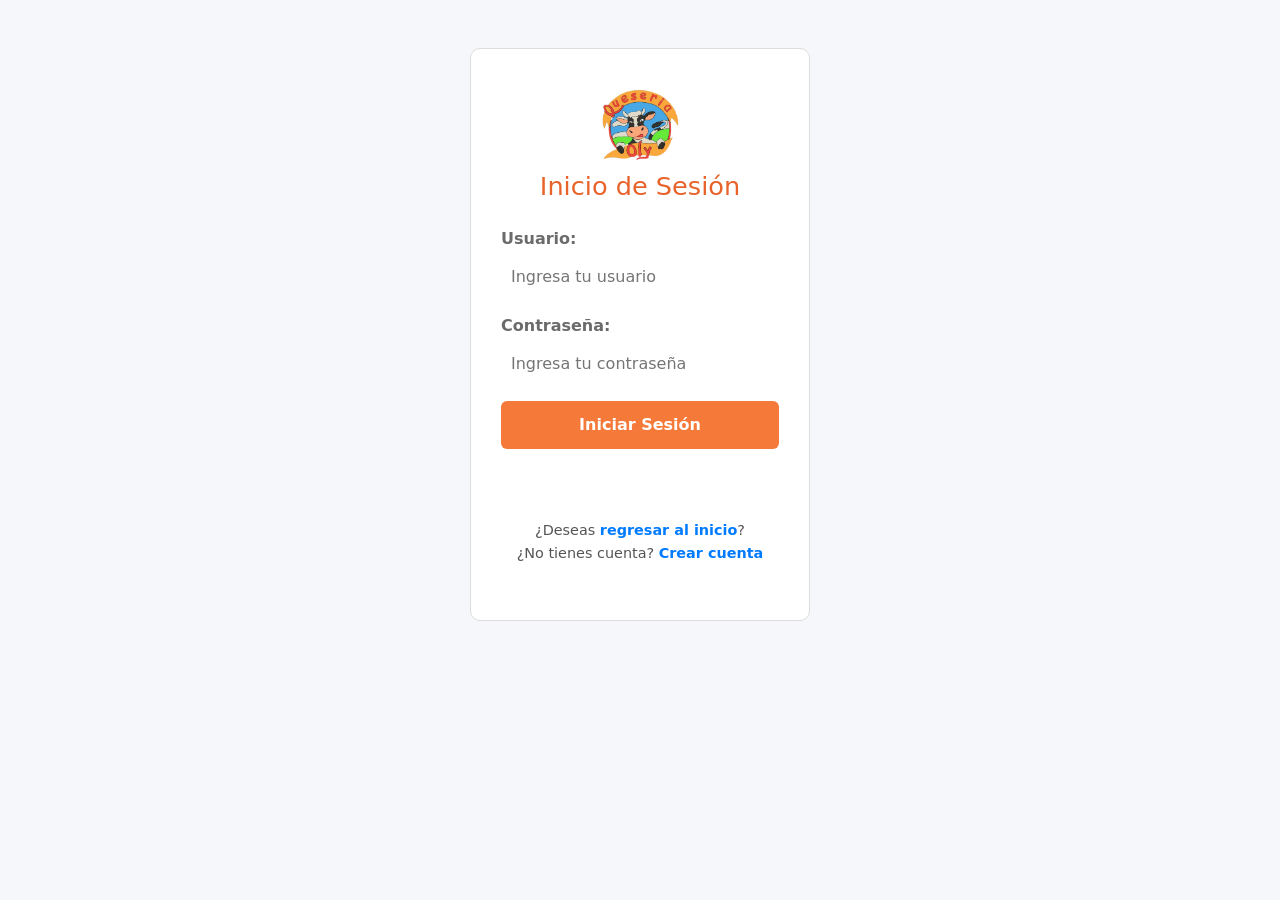
<file: pages/login.html>
<!DOCTYPE html>
<html lang="es">
<head>
<meta charset="utf-8">
<meta name="viewport" content="width=device-width, initial-scale=1">

<title>Tienda Oly</title>

<link href="https://cdn.jsdelivr.net/npm/bootstrap@5.3.3/dist/css/bootstrap.min.css" rel="stylesheet">
<link rel="stylesheet" href="https://cdn.jsdelivr.net/npm/bootstrap-icons@1.11.3/font/bootstrap-icons.min.css">
<link rel="apple-touch-icon" sizes="180x180" href="../assets/favicon/apple-touch-icon.png">
<link rel="icon" type="image/png" sizes="32x32" href="../assets/favicon/favicon-32x32.png">
<link rel="icon" type="image/png" sizes="16x16" href="../assets/favicon/favicon-16x16.png">
<link rel="manifest" href="../assets/favicon/site.webmanifest">

<link rel="stylesheet" href="../css/login-styles.css">
<link rel="stylesheet" href="../css/styles.css">
</head>
<body>
<main class="container" style="margin-top:3rem; display:flex; justify-content:center;">

  <section class="login-container">

    <div class="login-header">
      <a href="../index.html" onclick="sessionStorage.removeItem('redirectAfterLogin')">
          <img src="../assets/img/logo.png" alt="Logo Tienda Olly">
      </a>
      <h1>Inicio de Sesión</h1>
    </div>

      <form id="loginForm" class="login-form">

      <div class="form-group">
        <label for="username">Usuario:</label>
        <input type="text" id="nickname" placeholder="Ingresa tu usuario" required>
      </div>

      <div class="form-group">
        <label for="password">Contraseña:</label>
        <input type="password" id="password" name="password" placeholder="Ingresa tu contraseña" required />
      </div>

      <button type="submit" class="login-button">Iniciar Sesión</button>
      <p id="loginMsg" style="color:red; margin-top:10px;"></p>

      <p class="volver-inicio">
        ¿Deseas <a href="../index.html">regresar al inicio</a>?
      </p>

      <p class="volver-inicio" style="margin-top: -30px;">
        ¿No tienes cuenta? <a href="register.html">Crear cuenta</a>
      </p>

    </form>

  </section>
</main>
<script src="../js/login.js"></script>
</body>
</html>
</file>
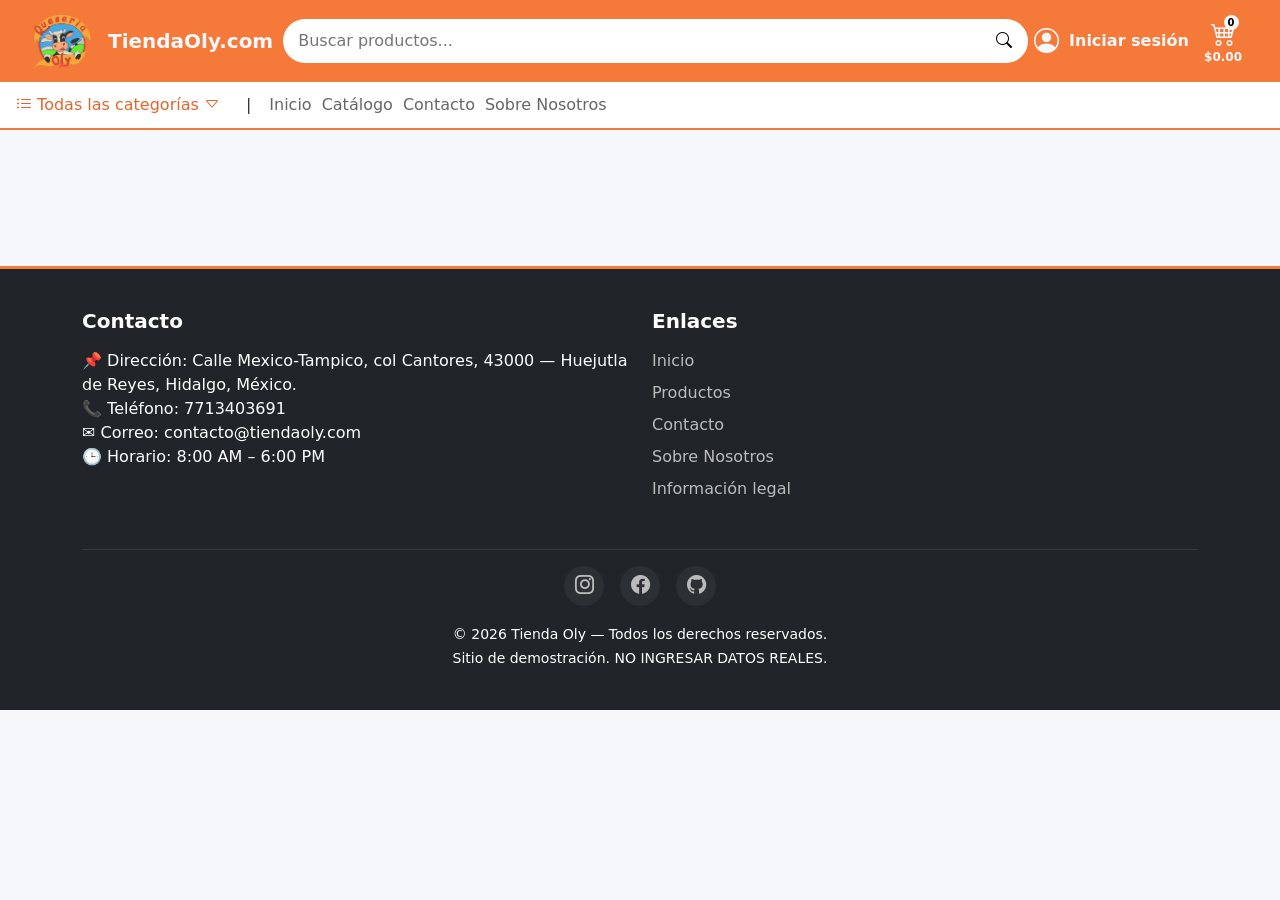
<file: pages/products.html>
<!DOCTYPE html>
<html lang="es">
<head>
<meta charset="utf-8">
<meta name="viewport" content="width=device-width, initial-scale=1">

<title>Tienda Oly</title>

<link href="https://cdn.jsdelivr.net/npm/bootstrap@5.3.3/dist/css/bootstrap.min.css" rel="stylesheet">
<link rel="stylesheet" href="https://cdn.jsdelivr.net/npm/bootstrap-icons@1.11.3/font/bootstrap-icons.min.css">

<link rel="stylesheet" href="../css/styles.css">
<link rel="stylesheet" href="../css/header.css">
<link rel="stylesheet" href="../css/product.css">
<link rel ="stylesheet" href="../css/footer-styles.css">
<script src="../js/session-customer.js"></script>
  

<link rel="apple-touch-icon" sizes="180x180" href="../assets/favicon/apple-touch-icon.png">
<link rel="icon" type="image/png" sizes="32x32" href="../assets/favicon/favicon-32x32.png">
<link rel="icon" type="image/png" sizes="16x16" href="../assets/favicon/favicon-16x16.png">
<link rel="manifest" href="../assets/favicon/site.webmanifest">

</head>

<body>

<!-- NAVBAR -->
<header class="nav-olly">

<div class="container-fluid">

<div class="d-flex align-items-center justify-content-between">

<!-- LOGO -->
<div class="d-flex align-items-center gap-3">
<img src="../assets/img/logo.png" class="logo" onclick="window.location.href='../index.html'">
<span class="nombre-tienda">TiendaOly.com</span>
</div>

<!-- BUSCADOR -->
<form class="buscador-wrapper d-md-flex">
<input type="text" class="buscador-input" placeholder="Buscar productos..." id="buscador">

<button class="btn-buscar">
<i class="bi bi-search"></i>
</button>
</form>

<!-- CUENTA -->
<div id="login" class="user-box">
  <button class="btn-user" id="user-btn">
    <i class="bi bi-person-circle icon"></i>
    <span class="detail" id="user-detail">Iniciar sesión</span>
    <span class="detail2" id="user-detail2">Login</span>
  </button>

  <div class="user-menu" id="user-menu"></div>
</div>

<!-- CARRITO -->
<div id="carrito">
  <button class="btn-cart" onclick="window.location.href='./cart.html'">

    <div class="cart-icon-wrapper">
      <i class="bi bi-cart4 icon"></i>
      <span class="cart-count">0</span>
    </div>

    <span class="cart-total">$0.00</span>

  </button>
</div>

</div>
</div>
</header>

<!-- SUBNAV -->
<div class="subnav" style="max-width:100% !important; display:flex; flex-wrap:wrap; align-items:center; gap:10px;">

  <div class="dropdown">
    <button class="btn-categorias" id="btnCat">
      <i class="bi bi-list-ul"></i> Todas las categorías 
      <span id="caret"><i class="bi bi-caret-down"></i></span>
    </button>

    <div class="dropdown-menu" id="menuCat">
      <ul id="categories-list">
      </ul>
    </div>
  </div>



  <span style="margin:0 8px;">|</span>

  <a href="../index.html">Inicio</a>
  <a href="#">Catálogo</a>	
  <a href="./contact.html">Contacto</a>
  <a href="./about.html">Sobre Nosotros</a>

</div>

<section class="container my-5">

  <div id="filtro-categorias"
       class="d-flex gap-2 mb-4 pb-2"
       style="overflow-x:auto; white-space:nowrap; scrollbar-width:none;">
  </div>

  <div id="catalogo-grid" class="row g-3"></div>

  <nav class="mt-4">
    <ul class="pagination justify-content-center" id="paginacion"></ul>
  </nav>

</section>

<footer class="footer-olly text-white mt-5">
  <div class="container">

    <div class="row text-start">

      <div class="col-md-6 mb-4">
        <h5 class="fw-bold mb-3">
          Contacto
        </h5>
        <p class="m-0">
            📌 Dirección: Calle Mexico-Tampico, col Cantores, 43000 — Huejutla de Reyes, Hidalgo, México.<br>
            📞 Teléfono: 7713403691<br>
            ✉ Correo: contacto@tiendaoly.com<br>
            🕒 Horario: 8:00 AM – 6:00 PM
        </p>
      </div>

      <div class="col-md-6 mb-4">
        <h5 class="fw-bold mb-3">
          Enlaces
        </h5>

        <ul id="footer-links">
          <li><a href="../index.html">Inicio</a></li>
          <li><a href="#">Productos</a></li>
          <li><a href="./contact.html">Contacto</a></li>
          <li><a href="./about.html">Sobre Nosotros</a></li>
          <li><a href="./legal.html">Información legal</a></li>
        </ul>
      </div>

    </div>

    <hr class="border-secondary">

    <div class="text-center mt-3">

      <div class="d-flex justify-content-center gap-3 mb-3">

        <a href="https://www.instagram.com/" class="icono-redes">
        <i class="bi bi-instagram"></i>
        </a>

        <a href="https://www.facebook.com/" class="icono-redes">
          <i class="bi bi-facebook"></i>
        </a>

        <a href="https://github.com/Rendel05" class="icono-redes">
          <i class="bi bi-github"></i>
        </a>

      </div>

      <small id="footer-copy">
        © 2026 Tienda Oly — Todos los derechos reservados.<br>
        Sitio de demostración. NO INGRESAR DATOS REALES.
      </small>
    </div>

  </div>
</footer>

<script>
  document.addEventListener("DOMContentLoaded", () => {
  renderUserBox();
});
</script>

<script src="https://cdn.jsdelivr.net/npm/bootstrap@5.3.3/dist/js/bootstrap.bundle.min.js"></script>
<script src="../helpers/ui.js"></script>
<script src="../js/cart.js"></script>
<script src ="../js/products.js"></script>
<script src ="../js/subnavbar-categories.js"></script>
<script src ="../js/navbar-search.js"></script>
</body>
</html>
</file>
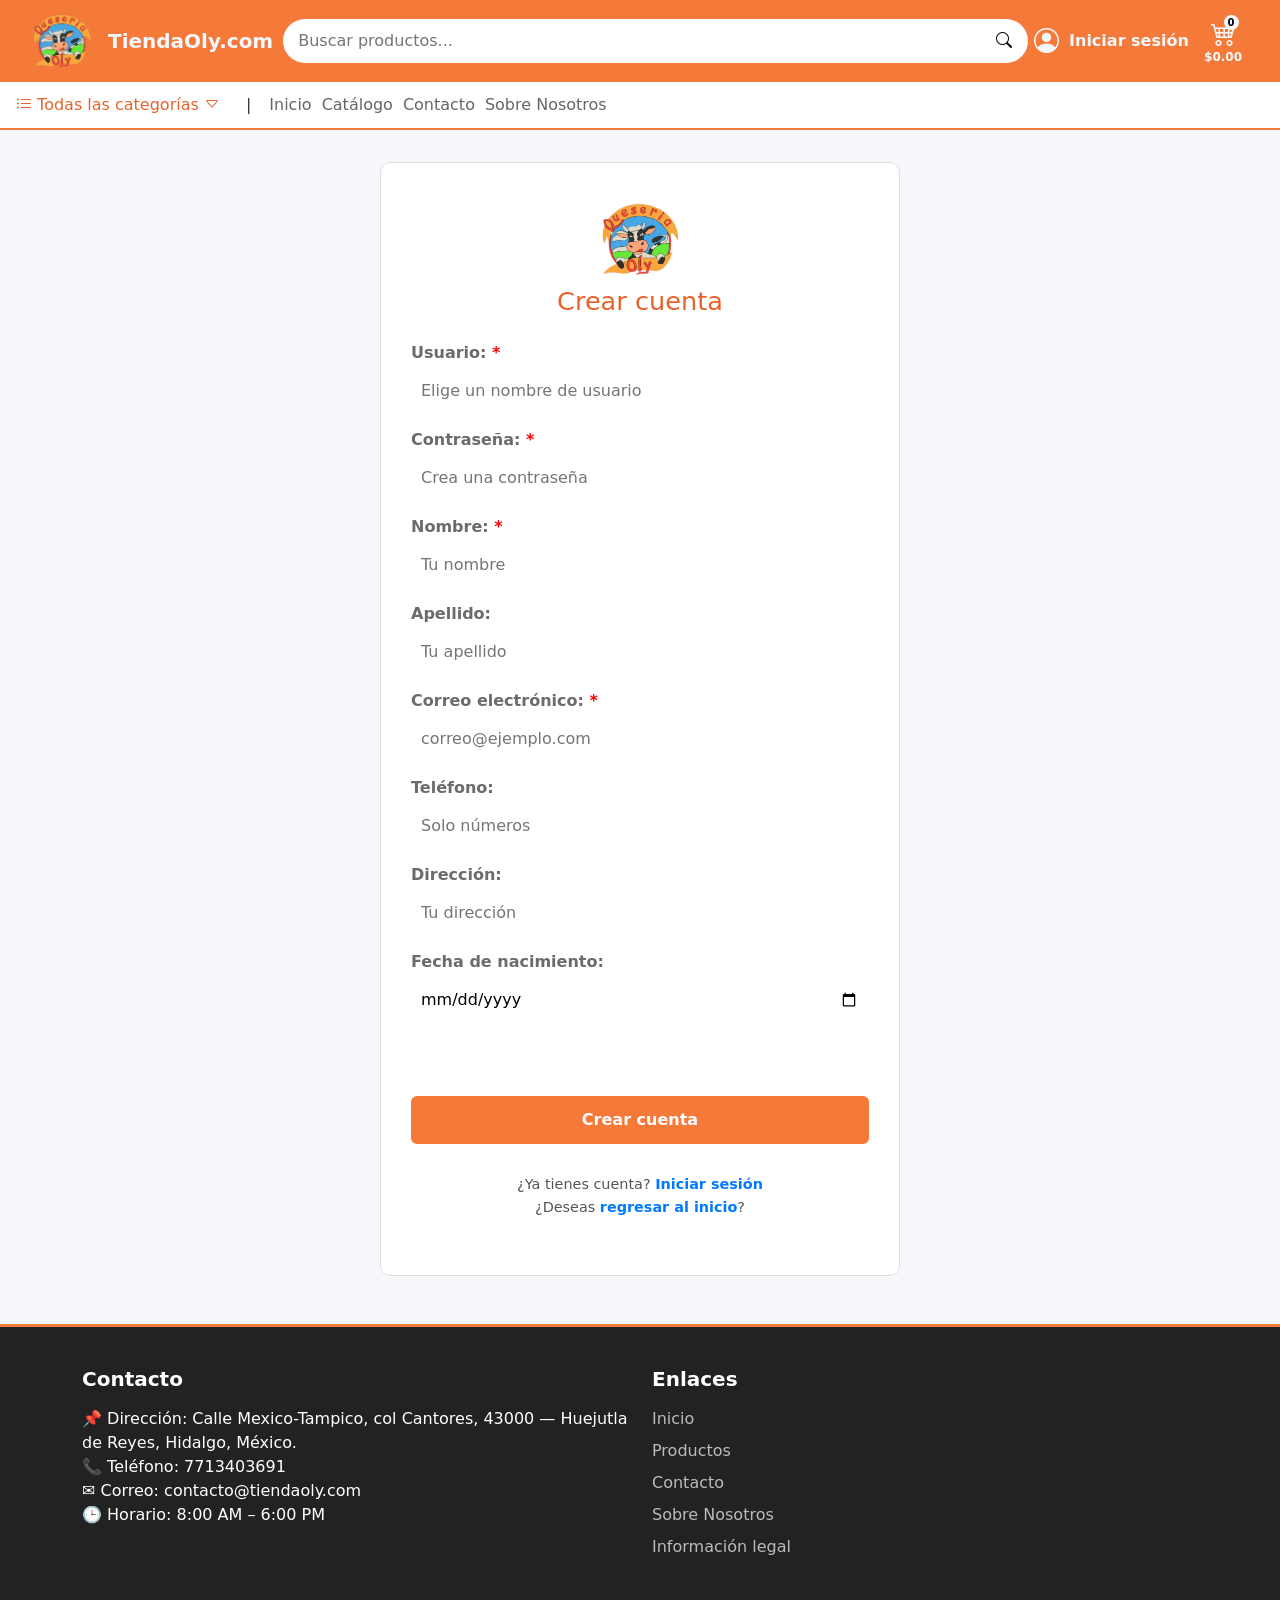
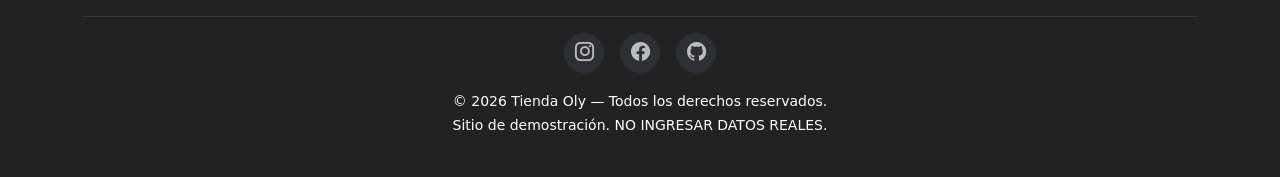
<file: pages/register.html>
<!DOCTYPE html>
<html lang="es">
<head>
<meta charset="utf-8">
<meta name="viewport" content="width=device-width, initial-scale=1">

<title>Crear cuenta — Tienda Oly</title>

<link href="https://cdn.jsdelivr.net/npm/bootstrap@5.3.3/dist/css/bootstrap.min.css" rel="stylesheet">
<link rel="stylesheet" href="https://cdn.jsdelivr.net/npm/bootstrap-icons@1.11.3/font/bootstrap-icons.min.css">

<link rel="stylesheet" href="../css/login-styles.css">
<link rel="stylesheet" href="../css/footer-styles.css">
<link rel="stylesheet" href="../css/styles.css">
<link rel="stylesheet" href="../css/header.css">

<link rel="apple-touch-icon" sizes="180x180" href="../assets/favicon/apple-touch-icon.png">
<link rel="icon" type="image/png" sizes="32x32" href="../assets/favicon/favicon-32x32.png">
<link rel="icon" type="image/png" sizes="16x16" href="../assets/favicon/favicon-16x16.png">
<link rel="manifest" href="../assets/favicon/site.webmanifest">
</head>

<body>

<!-- NAVBAR -->
<header class="nav-olly">

<div class="container-fluid">

<div class="d-flex align-items-center justify-content-between">

<!-- LOGO -->
<div class="d-flex align-items-center gap-3">
<img src="../assets/img/logo.png" class="logo" onclick="window.location.href='../index.html'">
<span class="nombre-tienda">TiendaOly.com</span>
</div>

<!-- BUSCADOR -->
<form class="buscador-wrapper d-md-flex">
<input type="text" class="buscador-input" placeholder="Buscar productos..." id="buscador">

<button class="btn-buscar">
<i class="bi bi-search"></i>
</button>
</form>

<!-- CUENTA -->
<div id="login" class="user-box">
  <button class="btn-user" id="user-btn">
    <i class="bi bi-person-circle icon"></i>
    <span class="detail" id="user-detail">Iniciar sesión</span>
    <span class="detail2" id="user-detail2">Login</span>
  </button>

  <div class="user-menu" id="user-menu"></div>
</div>

<!-- CARRITO -->
<div id="carrito">
  <button class="btn-cart" onclick="window.location.href='./cart.html'">

    <div class="cart-icon-wrapper">
      <i class="bi bi-cart4 icon"></i>
      <span class="cart-count">0</span>
    </div>

    <span class="cart-total">$0.00</span>

  </button>
</div>

</div>
</div>
</header>

<!-- SUBNAV -->
<div class="subnav" style="max-width:100% !important; display:flex; flex-wrap:wrap; align-items:center; gap:10px;">
  <div class="dropdown">
    <button class="btn-categorias" id="btnCat">
      <i class="bi bi-list-ul"></i> Todas las categorías
      <span id="caret"><i class="bi bi-caret-down"></i></span>
    </button>
    <div class="dropdown-menu" id="menuCat">
      <ul id="categories-list"></ul>
    </div>
  </div>

  <span style="margin:0 8px;">|</span>

  <a href="../index.html">Inicio</a>
  <a href="./products.html">Catálogo</a>
  <a href="./contact.html">Contacto</a>
  <a href="./about.html">Sobre Nosotros</a>
</div>


<main class="container" style="margin-top:2rem; margin-bottom:3rem; display:flex; justify-content:center;">

  <section class="login-container" style="max-width:520px; width:100%;">

    <div class="login-header">
      <a href="../index.html">
        <img src="../assets/img/logo.png" alt="Logo Tienda Olly">
      </a>
      <h1>Crear cuenta</h1>
    </div>

    <form id="registroForm" class="login-form">

      <!-- Alias y contraseña -->
      <div class="form-group">
        <label for="nickname">Usuario: <span style="color:red">*</span></label>
        <input type="text" id="nickname" placeholder="Elige un nombre de usuario" required>
      </div>

      <div class="form-group">
        <label for="password">Contraseña: <span style="color:red">*</span></label>
        <input type="password" id="password" placeholder="Crea una contraseña" required>
      </div>

      <!-- Datos personales -->
      <div class="form-group">
        <label for="name">Nombre: <span style="color:red">*</span></label>
        <input type="text" id="name" placeholder="Tu nombre" required>
      </div>

      <div class="form-group">
        <label for="last_name">Apellido:</label>
        <input type="text" id="last_name" placeholder="Tu apellido">
      </div>

      <div class="form-group">
        <label for="e_mail">Correo electrónico: <span style="color:red">*</span></label>
        <input type="email" id="e_mail" placeholder="correo@ejemplo.com" required>
      </div>

      <div class="form-group">
        <label for="phone">Teléfono:</label>
        <input type="tel" id="phone" placeholder="Solo números">
      </div>

      <div class="form-group">
        <label for="address">Dirección:</label>
        <input type="text" id="address" placeholder="Tu dirección">
      </div>

      <div class="form-group">
        <label for="birth_date">Fecha de nacimiento:</label>
        <input type="date" id="birth_date">
      </div>

      <p id="registroMsg" style="color:red; margin-top:8px; min-height:20px;"></p>

      <button type="submit" class="login-button" id="btnRegistro">
        Crear cuenta
      </button>

      <p class="volver-inicio">
        ¿Ya tienes cuenta? <a href="./login.html">Iniciar sesión</a>
      </p>

      <p class="volver-inicio" style="margin-top:-30px;">
        ¿Deseas <a href="../index.html">regresar al inicio</a>?
      </p>

    </form>

  </section>

</main>

<footer class="footer-olly text-white mt-5">
  <div class="container">

    <div class="row text-start">

      <div class="col-md-6 mb-4">
        <h5 class="fw-bold mb-3">
          Contacto
        </h5>
        <p class="m-0">
            📌 Dirección: Calle Mexico-Tampico, col Cantores, 43000 — Huejutla de Reyes, Hidalgo, México.<br>
            📞 Teléfono: 7713403691<br>
            ✉ Correo: contacto@tiendaoly.com<br>
            🕒 Horario: 8:00 AM – 6:00 PM
        </p>
      </div>

      <div class="col-md-6 mb-4">
        <h5 class="fw-bold mb-3">
          Enlaces
        </h5>

        <ul id="footer-links">
          <li><a href="../index.html">Inicio</a></li>
          <li><a href="./products.html">Productos</a></li>
          <li><a href="./contact.html">Contacto</a></li>
          <li><a href="./about.html">Sobre Nosotros</a></li>
          <li><a href="./legal.html">Información legal</a></li>
        </ul>
      </div>

    </div>

    <hr class="border-secondary">

    <div class="text-center mt-3">

      <div class="d-flex justify-content-center gap-3 mb-3">

        <a href="https://www.instagram.com/" class="icono-redes">
        <i class="bi bi-instagram"></i>
        </a>

        <a href="https://www.facebook.com/" class="icono-redes">
          <i class="bi bi-facebook"></i>
        </a>

        <a href="https://github.com/Rendel05" class="icono-redes">
          <i class="bi bi-github"></i>
        </a>

      </div>

      <small id="footer-copy">
        © 2026 Tienda Oly — Todos los derechos reservados.<br>
        Sitio de demostración. NO INGRESAR DATOS REALES.
      </small>
    </div>

  </div>
</footer>


<script src="https://cdn.jsdelivr.net/npm/bootstrap@5.3.3/dist/js/bootstrap.bundle.min.js"></script>
<script src="../js/navbar-search.js" type="module"></script>
<script src="../js/subnavbar-categories.js"></script>
<script src="../js/cart.js"></script>
<script type="module">

import { registrarCliente } from '../js/customer.js'

const form     = document.getElementById('registroForm')
const msg      = document.getElementById('registroMsg')
const btn      = document.getElementById('btnRegistro')

form.addEventListener('submit', async (e) => {

  e.preventDefault()

  msg.style.color = 'red'
  msg.textContent = ''
  btn.disabled = true
  btn.textContent = 'Creando cuenta...'

  const datos = {
    nickname:   document.getElementById('nickname').value.trim(),
    password:   document.getElementById('password').value,
    name:       document.getElementById('name').value.trim(),
    last_name:  document.getElementById('last_name').value.trim(),
    e_mail:     document.getElementById('e_mail').value.trim(),
    phone:      document.getElementById('phone').value.trim(),
    address:    document.getElementById('address').value.trim(),
    birth_date: document.getElementById('birth_date').value || null
  }

  const resultado = await registrarCliente(datos)

  if (resultado.ok) {

    msg.style.color = 'green'
    msg.textContent = '¡Cuenta creada! Redirigiendo...'

    setTimeout(() => {
      window.location.href = './login.html'
    }, 1500)

  } else {

    msg.textContent = resultado.message
    btn.disabled = false
    btn.textContent = 'Crear cuenta'

  }

})

</script>

</body>
</html>
</file>
<file: css/styles.css>
:root{

--orange:#f57a3a;
--orange-low:#ff983c;
--orange-dark:#e8632a;
--muted:#6b6b6b;
--bg:#f5f7fa;
--text:#333;

font-family:'Segoe UI',sans-serif;

}

body{
background:var(--bg);
color:var(--text);
}

html::-webkit-scrollbar {
  display: none;
}

#disabled{
  cursor: not-allowed !important;
}
.btn-categorias{
color: var(--orange-dark);
background-color: transparent;
border-color: transparent;
border-radius: 30px;
}

.btn-categorias:hover{
  border-color: var(--orange-low);
}

.btn-categorias:focus,
.btn-categorias:active{
  background-color: transparent !important;
}
.btn-categorias {
  transition: border-color 0.2s ease;
}


/* SUBNAV */

.subnav{

background:white;
border-bottom:2px solid var(--orange);
padding:8px;

}

.subnav a{

text-decoration:none;
color:#666;

}

.subnav a:hover{
color:var(--orange-dark);

}
.dropdown-menu {
  display: none;
}
.dropdown-menu ul {
  list-style-type:none;
}
.dropdown-menu a:hover {
  color: var(--orange-low);
}

.dropdown-menu.show {
  display: block;
}
#caret i {
  display: inline-block;
  transition: transform .2s ease;
}

.menu-open #caret i {
  transform: rotate(180deg);
}


/* TITULOS */

.titulo-seccion{

font-size:1.6rem;
font-weight:600;
margin-bottom:20px;

}
.marquee-container{

overflow:hidden;
width:100%;
}

.marquee{
display:flex;
animation:scroll 120s linear infinite;
}
.marquee-group{
display:flex;
gap:20px;

}


/*HERO*/
.hero-container {
  background: linear-gradient(135deg, var(--bg), #f8f9fa);
  color: var(--text);
  padding: 3rem 4rem;
  border-radius: 16px;
  box-shadow: 0 10px 30px rgba(0, 0, 0, 0.05); 
  gap: 2rem;
}

.hero-title {
  font-size: 2rem;
  font-weight: 500;
  margin-bottom: 1rem;
  color: var(--text);
  line-height: 1.2;
}
.hero-eyebrow{
  font-size: 0.85rem;
  color: #ccc;
  margin-bottom: 5px;
}

.hero-pricing {
  margin-bottom: 2rem;
  display: flex;
  align-items: baseline;
  gap: 12px;
}

.price-original {
  text-decoration: line-through;
  color: var(--muted);
  font-size: 1.2rem;
  font-weight: 500;
}

.price-offer {
  font-size: 2.2rem;
  color: var(--orange);
  font-weight: bold;
}

.hero-btn {
  background-color: var(--orange);
  color: #fff;
  padding: 0.8rem 2rem;
  font-size: 1.1rem;
  font-weight: 600;
  border-radius: 8px;
  border: none;
  transition: all 0.3s ease;
  text-decoration: none;
  display: inline-block;
}

.hero-btn:hover {
  background-color: var(--orange-dark);
  color: #fff;
  transform: translateY(-2px); 
  box-shadow: 0 4px 12px rgba(232, 99, 42, 0.3);
}

.hero-image {
  max-width: 280px;
  width: 100%;
  height: auto;
  object-fit: contain;
  filter: drop-shadow(0 10px 15px rgba(0,0,0,0.1)); 
}
.badge-offer{
  background: #dc3545;
  color: white;
  font-size: 0.8rem;
  padding: 4px 8px;
  border-radius: 6px;
  font-weight: 600;
}

/* TARJETAS CATEGORIA */

.productos-scroll,
.categorias-scroll{
  display:flex;
  gap:20px;
  overflow-x:auto;
  padding-bottom:10px;
  scroll-behavior:smooth;
}

.categoria-card{
  min-width:150px;
  border-radius:14px;
  overflow:hidden;
  background:white;
  box-shadow:0 2px 6px rgba(0,0,0,0.08);
  cursor:pointer;
  transition:transform .15s ease, box-shadow .15s ease;
}

.categoria-card:hover{
  transform:translateY(-3px);
  box-shadow:0 6px 14px rgba(0,0,0,0.12);
}

.categoria-card:hover{
  transform:translateY(-4px);
}

.categoria-img{
  height:120px;
  display:flex;
  align-items:center;
  justify-content:center;
  background:#f7f7f7;
}


.categoria-img img{
  max-height:100%;
  width:auto;
  object-fit:contain;
}


.categoria-nombre{
  padding:10px;
  text-align:center;
  font-size:0.9rem;
  font-weight:500;
}

/*TARJETAS PRODUCTOS*/

.productos-scroll::-webkit-scrollbar,
.categorias-scroll::-webkit-scrollbar{
  height:6px;
}

.productos-scroll::-webkit-scrollbar-thumb,
.categorias-scroll::-webkit-scrollbar-thumb{
  background:#ddd;
  border-radius:10px;
}

.product-card{
  min-width:220px;
  max-width:220px;
  flex-shrink:0;
  transition:transform .15s ease, box-shadow .15s ease;
  cursor:pointer;
}
  
.product-card img {
  width: 100%;
  height: 180px;
  object-fit: contain; 
  background-color: #f8f9fa;
}
.btn-init{
  background-color: var(--orange);
  border-color: var(--orange-dark);
}

.btn-init:hover{
  background-color: var(--orange-dark);
  border-color: var(--orange-dark);
}
.product-card p {
  display: -webkit-box;
  -webkit-line-clamp: 3;
  -webkit-box-orient: vertical;
  overflow: hidden;
}
.product-price{
  color:var(--orange);
  font-weight:700;
}

.product-card:hover{
  transform:translateY(-3px);
  box-shadow:0 6px 14px rgba(0,0,0,0.12);
}

.product-card:hover{
  transform:translateY(-4px);
}

div button:focus{
  background-color: var(--orange-dark)!important;
  border-color: var(--orange-dark) !important;
}

/*TARJETAS OFERTAS*/
.precio-original{
  text-decoration:line-through;
  color:#999;
  font-size:0.9rem;
  margin-bottom: -7px;
}

.precio-oferta{
  color:#e63946;
  font-weight:700;
  font-size:1.2rem;
}

.badge-oferta{
  position:absolute;
  top:10px;
  left:10px;
  background:#e63946;
}



/* FOOTER */

.footer-olly{

background:#222;
color:white;
border-top:3px solid var(--orange);

}



/* MÓVIL */
@media (max-width: 767px) {
  .hero-container {
    flex-direction: column;
    text-align: center;
    padding: 2rem 1.5rem;
  }
}
@media (max-width: 767px) {
  .hero-image {
    max-width: 220px;
    margin: 1rem auto 0;
  }
}
@media (max-width: 767px) {
  .hero-pricing {
    justify-content: center;
    flex-wrap: wrap;
  }
}
@media (max-width: 767px) {
  .hero-actions {
    display: flex;
    flex-direction: column;
    gap: 10px;
  }

  .hero-btn,
  .hero-btn-secondary {
    width: 100%;
  }
}
.cart-qty-controls {
  display: inline-flex;
  align-items: center;
  gap: 8px;
  border: 1px solid #d7d7d7;
  border-radius: 999px;
  padding: 2px 8px;
  background: #fff;
}

.cart-qty-controls .btn {
  width: 28px;
  height: 28px;
  line-height: 1;
  border-radius: 50%;
  padding: 0;
}

.cart-qty-controls .qty-value {
  min-width: 16px;
  text-align: center;
  font-weight: 600;
}
</file>
<file: css/header.css>
/* NAVBAR */
.nav-olly{
  background:var(--orange);
  padding:14px 20px;
}

.logo{
  width:60px;
  transition:transform .2s;
}

.logo:hover{
  transform:scale(1.15);
}

.nombre-tienda{
  color:var(--bg);
  font-weight:bold;
  font-size:20px;
  margin-right:10px;
}

/* BUSCADOR */
.buscador-wrapper{
  position:relative;
  width:100%;
  max-width:1300px;
}

.buscador-input{
  width:100%;
  border:none;
  border-radius:40px;
  padding:10px 40px 10px 15px;
}

.btn-buscar{
  position:absolute;
  right:10px;
  top:50%;
  transform:translateY(-50%);
  border:none;
  background:none;
}
.btn-buscar:focus,
.btn-buscar:active{
  background-color: transparent !important;
}

/* ICONOS Y TEXTO */
.icon{
  font-size:25px;
  color: var(--bg);
  font-weight:bold;
}

.detail{
  margin-left:5px;
  font-size: 100%;
  color: var(--bg);
  font-weight:bold;	
}

.detail2{
  font-size:12px; 
  font-weight:bold; 
  color:var(--bg)
}

/* BOTONES */
.btn-user{
  display:flex;
  flex-direction:column;
  align-items:center;
  background-color: transparent;
  border:none;
  cursor:pointer;
  border-radius: 10px;
}
.btn-user.active {
  transition: all 0.2s ease-in-out;
}
.btn-user.active {
  transform: scale(0.97);
}

button.btn-user:hover,
button.btn-user:focus
{
  i{
    color: var(--text);
  }
  span{
    color: var(--text);
  }
  background-color: transparent !important;
}

button.btn-user:active
{
  i{
    color: var(--bg);
  }
  span{
    color: var(--bg);
  }
}


button.btn-cart:hover,
button.btn-cart:focus{
  i{
    color: var(--text);
  }
  span{
    color: var(--text);
  }
  span.cart-count{
    background-color: var(--text);
    color:var(--bg);
  }
  background-color: transparent !important;
}

button.btn-cart:active{
  i{
    color: var(--bg);
  }
  span{
    color: var(--bg);
  }
  span.cart-count{
    background-color: var(--bg);
    color:var(--text);
  }
}



.btn-cart{
  display:flex;
  flex-direction:column;
  align-items:center;
  background-color: transparent;
  border:none;
  border-radius: 10px;
}

/* CARRITO */
.cart-icon-wrapper{
  position: relative;
  display:inline-block;
}

.cart-count{
  position:absolute;
  top:-1px;
  right:-3px;
  background-color:var(--bg);
  border-radius:50px;
  font-size:10px;
  height:15px;
  width:15px;
  display:flex;
  justify-content:center;
  align-items:center;
  font-weight:bold;
}

.cart-total{
  margin-top:-5px;
  font-size:12px;
  font-weight:bold;
  color:var(--bg);
}

/* USER MENU */
.user-box{
  position: relative;
}

.user-menu {
  position: absolute;
  top: 100%;
  right: 0;
  background: white;
  border-radius: 10px;
  box-shadow: 0 8px 20px rgba(0,0,0,0.1);
  padding: 0.5rem 0;
  min-width: 180px;
  display: none;
  z-index: 1000;
}
.user-menu.show {
  display: block;
}   

.user-menu a {
  display: block;
  padding: 10px 15px;
  color: #333;
  text-decoration: none;
  font-size: 0.9rem;
}

.user-menu a:hover {
  background: #f5f5f5;
  color: var(--orange);
}

/* RESPONSIVE NAVBAR */
@media (max-width:768px){

  .nombre-tienda{
    display: none;
  }

  .detail{
    display:none;
  }

  .nav-olly{
    padding:14px 5px;
  }

  .detail2{
    margin-top:-5px;
  }
}

@media (min-width:769px){

  .detail2{
    display: none;
  }

  .btn-user{
    flex-direction:row;
    gap:5px;
    min-width:170px;
    max-width: 200px;
  }
}
</file>
<file: css/footer-styles.css>
.footer-olly {
  padding: 40px 0;
  background-color: #212529;
}

.footer-olly ul {
  list-style: none;
  margin: 0;
  padding: 0;
}

.footer-olly ul li {
  margin-bottom: 8px;
}

.footer-olly ul li a {
  text-decoration: none;
  color: #BBBBBB;
}

.footer-olly ul li a:hover {
  text-decoration: underline;
  color: #f8f9fa;
}

.icono-redes {
  display: inline-flex;
  align-items: center;
  justify-content: center;

  width: 40px;
  height: 40px;

  border-radius: 50%;
  background-color: #2c3034;

  color: #bbbbbb;
  font-size: 1.2rem;

  text-decoration: none;

  transition: all 0.25s ease;
}

.icono-redes:hover {
  transform: translateY(-3px);
  color: #fff;
}

.icono-redes:nth-child(1):hover {
  background-color: #e1306c; 
}

.icono-redes:nth-child(2):hover {
  background-color: #1877f2;
}

.icono-redes:nth-child(3):hover {
  background-color: #333;
}
</file>
<file: css/dynamic-pages.css>
.container-dynamic-content{
    max-width: 900px;
    margin: 0 auto;
    padding: 15px 15px 15px 15px;
    font-family: Arial, sans-serif;
    color: #333;
}

.container-dynamic-content h1 {
    font-weight: bold;
    color: var(--orange-dark);
    text-align: left;
    margin-top: 0;
    margin-bottom: 20px;
    font-size: 2rem;
    line-height: 1.2;
}

.container-dynamic-content h2 {
    font-weight: bold;
    color: var(--orange-dark);
    text-align: left;
    margin-top: 30px;
    margin-bottom: 15px;
    font-size: 1.5rem;
    line-height: 1.2;
}

.container-dynamic-content p {
    font-size: 1.2rem;
    text-align: justify;
    line-height: 1.6;
    margin-top: 20px;
    margin-bottom: 20px;
}

.container-dynamic-content p + p {
    margin-top: 0;
}
</file>
<file: css/cart.css>
.cart-container {
  max-width: 1100px;
  min-height: 400px;
  margin: 2rem auto 4rem;
  padding: 0 1rem;
}


.icon-pickup {
  display: inline-block;
  width: 24px;
  height: 24px;
  background: url('../assets/icons/pickup.svg') no-repeat center;
  background-size: contain;
  margin-right: 5px;
}


.btn-primary{
    background-color: var(--orange);
    border-color: var(--orange-dark);
    transition:transform .15s ease-in-out;
}

.btn-primary:hover{
    background-color: var(--orange-dark);
    border-color: var(--orange-dark);
    transform:translateY(-3px);
}

.btn-primary:focus{
    box-shadow: none !important;
    outline: none !important;
    border-color: var(--orange-dark) !important;
}
.btn-primary:active{
    background-color: var(--orange) !important;
    box-shadow: none !important;
}


.cart-container > h2 {
  font-size: 1.6rem;
  font-weight: 700;
  color: var(--text);
  margin-bottom: 0.25rem;
  letter-spacing: -0.02em;
}

.cart-summary .text-muted {
  font-size: 0.78rem;
  display: flex;
  align-items: center;
  gap: 6px;
}

.cart-items {
  flex: 1 1 60%;
  min-width: 0;
  display: flex;
  flex-direction: column;
  gap: 1rem;
}

.cart-item {
  background: #fff;
  border-radius: 14px;
  padding: 1rem 1.25rem;
  box-shadow: 0 2px 12px rgba(0, 0, 0, 0.06);
  transition: box-shadow 0.2s ease;
  align-items: center !important;
}

.cart-item:hover {
  box-shadow: 0 4px 20px rgba(0, 0, 0, 0.10);
}

.cart-item img {
  width: 88px !important;
  height: 88px !important;
  border-radius: 10px;
  object-fit: cover !important;
  flex-shrink: 0;
  background: var(--bg);
  border: 1px solid #eee;
  transition: transform 0.2s ease;
  cursor:pointer;
}

.cart-item img:hover {
  transform: scale(1.04);
}

.cart-item h6 {
  font-size: 0.95rem;
  font-weight: 600;
  color: var(--text);
  margin-bottom: 2px;
  line-height: 1.3;
  white-space: nowrap;
  overflow: hidden;
  text-overflow: ellipsis;
  max-width: 280px;
}

.cart-item .flex-grow-1 > p {
  font-size: 0.85rem;
  color: var(--muted);
  margin-bottom: 0.5rem;
}

/* Precio subtotal */
.cart-item .text-end > p {
  font-size: 1rem;
  font-weight: 700;
  color: var(--orange-dark);
  margin-bottom: 0.5rem;
}

.cart-qty-controls {
  display: inline-flex;
  align-items: center;
  gap: 0;
  border: 1.5px solid #e0e0e0;
  border-radius: 8px;
  overflow: hidden;
  background: #fff;
  height: 34px;
}

.cart-qty-controls .btn-minus,
.cart-qty-controls .btn-plus {
  background: transparent !important;
  border: none !important;
  border-radius: 0 !important;
  width: 34px;
  height: 34px;
  font-size: 1rem;
  font-weight: 700;
  color: var(--muted) !important;
  line-height: 1;
  padding: 0;
  display: flex;
  align-items: center;
  justify-content: center;
  transition: background 0.15s ease, color 0.15s ease;
  flex-shrink: 0;
}

.cart-qty-controls .btn-minus:hover,
.cart-qty-controls .btn-plus:hover {
  background: var(--orange) !important;
  color: #fff !important;
}

.cart-qty-controls .qty-value {
  min-width: 32px;
  text-align: center;
  font-size: 0.9rem;
  font-weight: 600;
  color: var(--text);
  border-left: 1.5px solid #e0e0e0;
  border-right: 1.5px solid #e0e0e0;
  line-height: 34px;
}

.btn-remove {
  background: transparent !important;
  border: 1.5px solid #f0d0d0 !important;
  color: #d94f4f !important;
  border-radius: 8px !important;
  width: 34px;
  height: 34px;
  padding: 0 !important;
  display: flex;
  align-items: center;
  justify-content: center;
  font-size: 0.85rem;
  transition: background 0.15s ease, border-color 0.15s ease;
}

.btn-remove:hover {
  background: #d94f4f !important;
  border-color: #d94f4f !important;
  color: #fff !important;
}

.cart-summary-panel {
  flex: 0 0 300px;
  max-width: 300px;
  align-self: flex-start;
  background: #fff;
  border-radius: 16px;
  padding: 1.5rem;
  box-shadow: 0 2px 16px rgba(0, 0, 0, 0.08);
  position: sticky;
  top: 1.5rem;
}

.cart-summary-panel h4 {
  font-size: 1.1rem;
  font-weight: 600;
  color: var(--text);
  margin-bottom: 1.25rem;
  padding-bottom: 1rem;
  border-bottom: 1px solid #f0f0f0;
  display: flex;
  justify-content: space-between;
  align-items: center;
}

.cart-summary-panel h4 strong {
  color: var(--orange-dark);
  font-size: 1.25rem;
}

#btn-checkout {
  background: var(--orange) !important;
  border: none !important;
  border-radius: 10px !important;
  font-weight: 600 !important;
  font-size: 0.95rem !important;
  padding: 0.75rem 1rem !important;
  letter-spacing: 0.01em;
  transition: background 0.2s ease, transform 0.15s ease, box-shadow 0.2s ease;
  box-shadow: 0 4px 14px rgba(245, 122, 58, 0.35);
}

#btn-checkout:hover {
  background: var(--orange-dark) !important;
  transform: translateY(-1px);
  box-shadow: 0 6px 20px rgba(232, 99, 42, 0.4);
}

#btn-checkout:active {
  transform: translateY(0);
}

.checkout-note {
  font-size: 0.72rem;
  color: var(--muted);
  text-align: center;
  margin-top: 0.65rem;
  display: flex;
  align-items: center;
  justify-content: center;
  gap: 4px;
}

.checkout-note i {
  font-size: 0.75rem;
}


.cart-items .cart-item:not(:last-child) {
  margin-bottom: 0;
}

@media (max-width: 768px) {
  .cart-summary-panel {
    flex: 1 1 100%;
    max-width: 100%;
    position: static;
  }

  .cart-item h6 {
    max-width: 160px;
  }

  .cart-item img {
    width: 68px !important;
    height: 68px !important;
  }
}

@media (max-width: 480px) {
  .cart-item {
    padding: 0.75rem;
    gap: 0.65rem !important;
  }

  .cart-item h6 {
    font-size: 0.85rem;
    max-width: 120px;
  }

  .cart-qty-controls {
    height: 30px;
  }

  .cart-qty-controls .btn-minus,
  .cart-qty-controls .btn-plus {
    width: 28px;
    height: 30px;
    font-size: 0.9rem;
  }

  .cart-qty-controls .qty-value {
    min-width: 26px;
    line-height: 30px;
    font-size: 0.82rem;
  }
}
</file>
<file: css/admin.css>
body{
background:#f6f8fa;
}
html::-webkit-scrollbar {
  display: none;
}
main{
  min-height: 600px;
}

.sidebar{
background:#1f2937;
min-height:100vh;
padding-top:20px;
}

.sidebar .nav-link{
color:white;
margin-bottom:10px;
cursor:pointer;
border-radius:6px;
padding:10px;
}

.sidebar .nav-link:hover{
background:#374151;
}

.card-metric{
border:none;
border-radius:12px;
box-shadow:0 2px 8px rgba(0,0,0,0.1);
}


/* Configuración para el layout móvil*/
@media (max-width: 767px) {

  #sidebar {
    position: fixed;
    top: 0;
    left: -260px;
    width: 260px;
    height: 100%;
    z-index: 1050;
    transition: left 0.3s ease;
    padding-top: 60px; 
  }

  #sidebar.active {
    left: 0;
  }
  #overlay {
    position: fixed;
    top: 0;
    left: 0;
    width: 100%;
    height: 100%;
    background: rgba(0,0,0,0.5);
    z-index: 1040;
    display: none;
  }

  #overlay.active {
    display: block;
  }

  main {
    width: 100% !important;
  }

  .sidebar {
    min-height: auto;
  }
}
</file>
<file: css/login-styles.css>
.login-container {
  background: #fff;
  padding: 40px 30px;
  border: 1px solid #ddd;
  border-radius: 10px;
  width: 100%;
  max-width: 340px;
  box-sizing: border-box;
}

.login-header {
  text-align: center;
  margin-bottom: 25px;
}

.login-header img {
  width: 80px;
  margin-bottom: 10px;
}

.login-header h1 {
  margin: 0;
  color: var(--orange-dark);
  font-size: 1.6em;
}

.login-form {
  display: flex;
  flex-direction: column;
  gap: 15px;
}

.form-group {
  text-align: left;
}

.form-group label {
  font-weight: bold;
  color: var(--muted);
  margin-bottom: 4px;
  display: block;
}

.form-group input {
  width: 100%;
  padding: 10px;
  border: 1px solid var(--table-border);
  border-radius: 6px;
  background: #fff;
  font-size: 1em;
  outline: none;
  transition: border-color 0.2s ease;
}

.form-group input:focus {
  border-color: var(--orange-dark);
}

.login-button {
  background: var(--orange);
  color: #fff;
  border: none;
  border-radius: 6px;
  padding: 12px;
  font-size: 1em;
  font-weight: 600;
  cursor: pointer;
  transition: background 0.3s ease;
}

.login-button:hover {
  background: var(--orange-dark);
}

.secondary-actions {
  text-align: center;
  font-size: 0.9em;
  color: var(--muted);
  margin-top: 15px;
}

.secondary-actions a {
  color: var(--orange-dark);
  text-decoration: none;
  font-weight: bold;
}

.secondary-actions a:hover {
  text-decoration: underline;
}

hr {
  border: none;
  border-top: 1px solid #ddd;
  margin: 25px 0 15px;
}

@media (max-width: 480px) {
  .login-container {
    padding: 25px 20px;
  }
}
.volver-inicio {
      text-align: center;
      margin-top: 15px;
      font-size: 0.9rem;
      color: #555;
    }

    .volver-inicio a {
      color: #007bff;
      text-decoration: none;
      font-weight: bold;
    }

    .volver-inicio a:hover {
      text-decoration: underline;
    }
	.error-msg {
      background-color: #f8d7da;
      color: #842029;
      border: 1px solid #f5c2c7;
      padding: 10px 15px;
      border-radius: 8px;
      text-align: center;
      font-weight: bold;
      margin-bottom: 15px;
      animation: fadeIn 0.3s ease-in-out;
    }

    @keyframes fadeIn {
      from { opacity: 0; transform: translateY(-5px); }
      to { opacity: 1; transform: translateY(0); }
    }
</file>
<file: css/product.css>
@media (max-width: 767px) {
  .product-card {
    min-width: unset;
  }

  .product-card img {
    height: 130px; 
  }

  .product-card .card-body {
    padding: 8px;
  }

  .product-card h6 {
    font-size: 0.8rem;
    margin-bottom: 4px;
  }

  .product-card p.small {
    display: none;
  }

  .product-price {
    font-size: 0.9rem;
  }
}
#producto-card .btn-add {
  width: 100%;
  padding: 0.85rem 1rem;
  font-size: 1.1rem;
  background-color: var(--orange);
  border-color: var(--orange-dark);
  border-radius: 50px;
}
#producto-card .btn-add:hover {
  background-color: var(--orange-dark);
  border-color: var(--orange-dark);
 }

#producto-card .cart-qty-controls {
  display: flex;
  align-items: center;
  justify-content: center;
  gap: 0.9rem;
}

#producto-card .qty-value {
  font-size: 1.25rem;
}

#producto-card .stock-max-msg {
  text-align: center;
  font-size: 0.9rem;
  color: #6c757d;
}

.page-item.active a.page-link{
  background-color: var(--orange) !important;
  border-color: var(--orange)!important;
  color: var(--bg);
}

.page-item a.page-link{
  color:var(--orange);
}

button.btn-primary{
  background-color: var(--orange);
  border-color: var(--orange);
}

button.btn-primary:hover{
  background-color: var(--orange-dark);
  border-color: var(--orange-dark);
}

h3 span{
  color: var(--orange) !important;
}

.breadcrumb-item a{
  color: var(--orange)!important;
}
</file>
